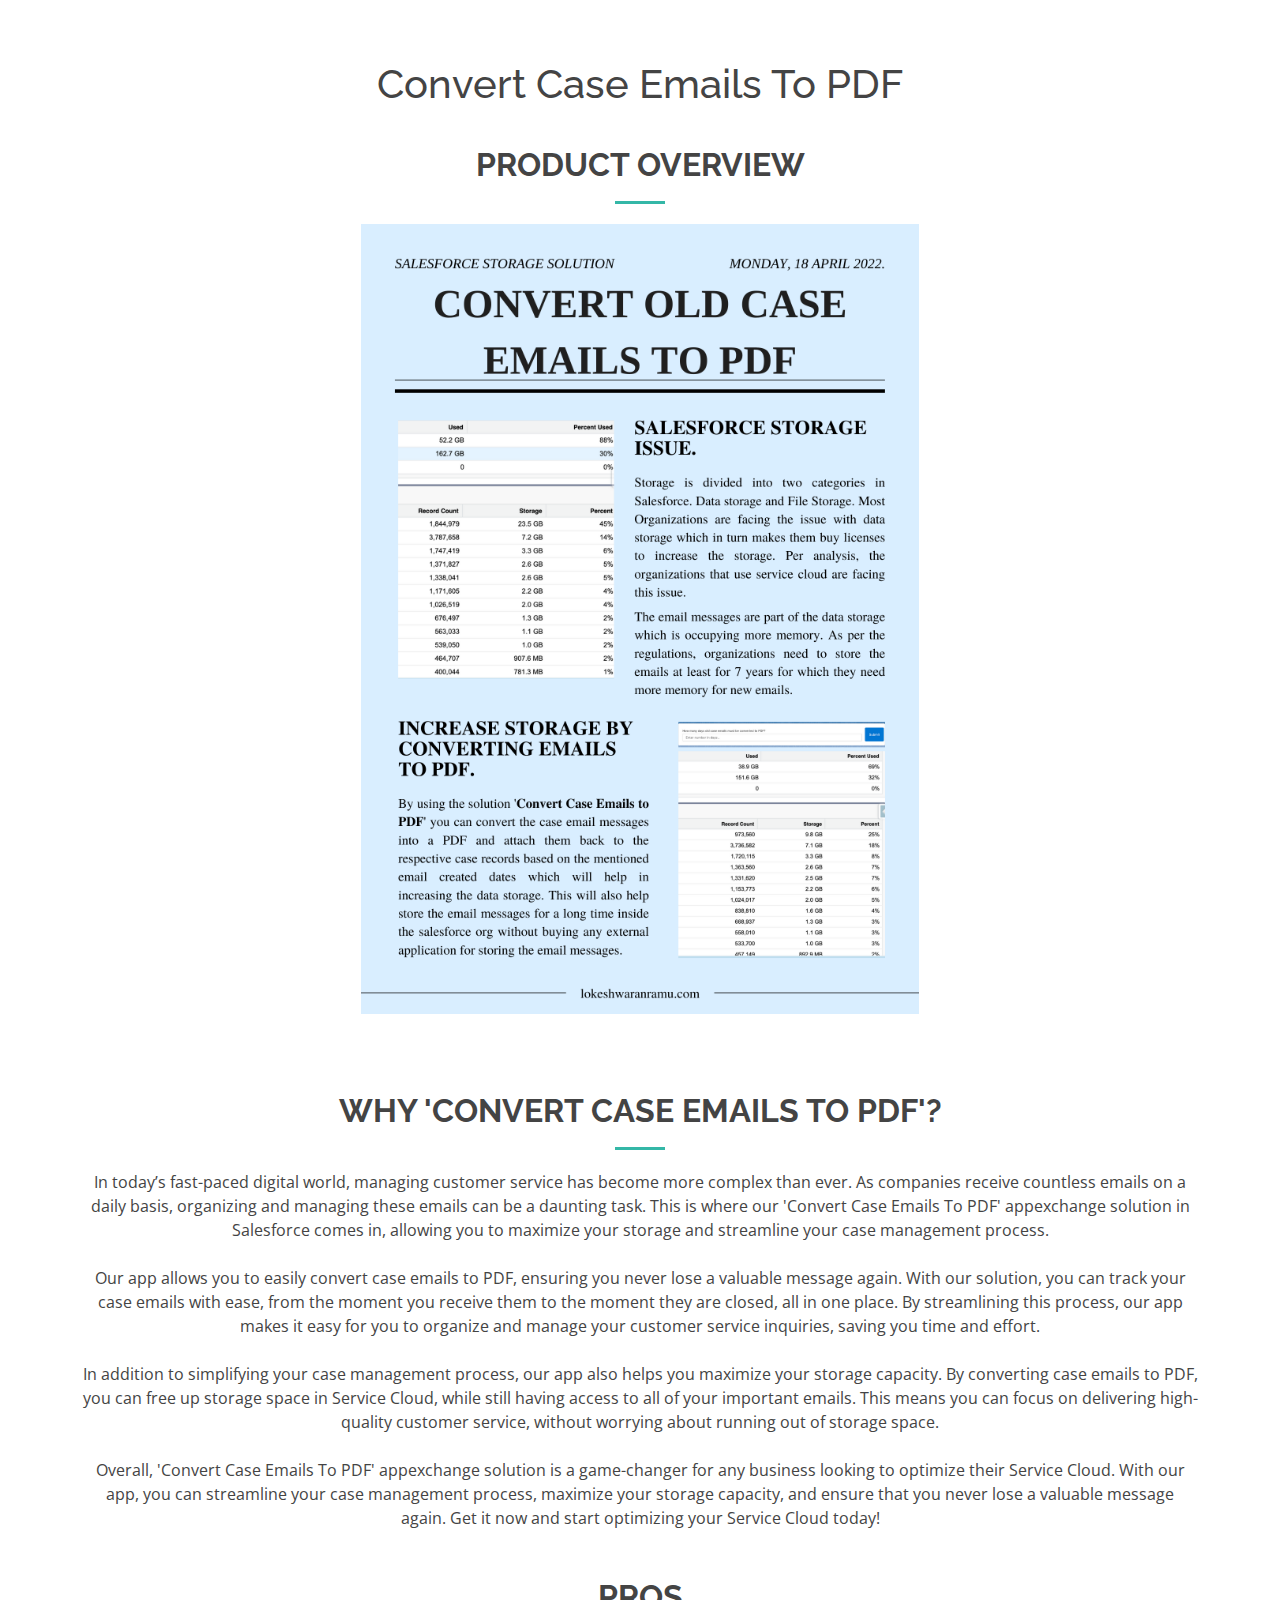
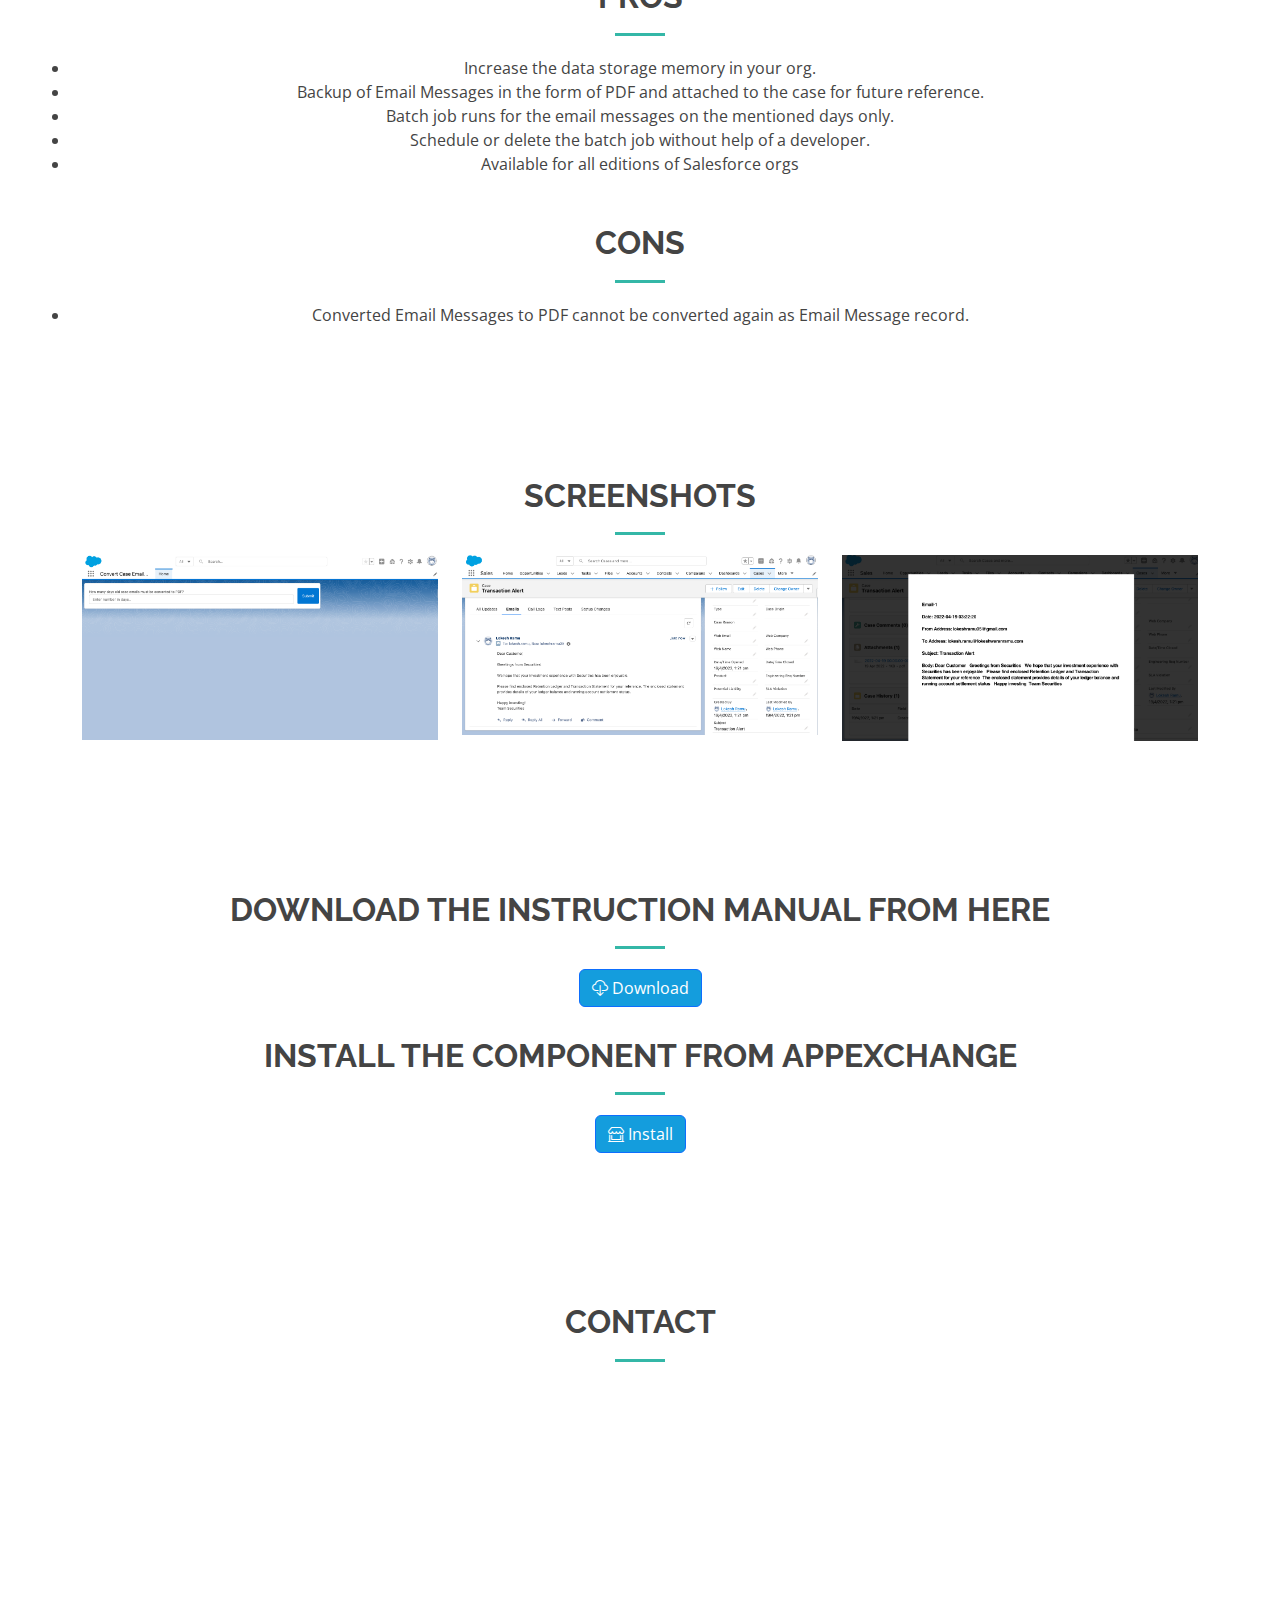
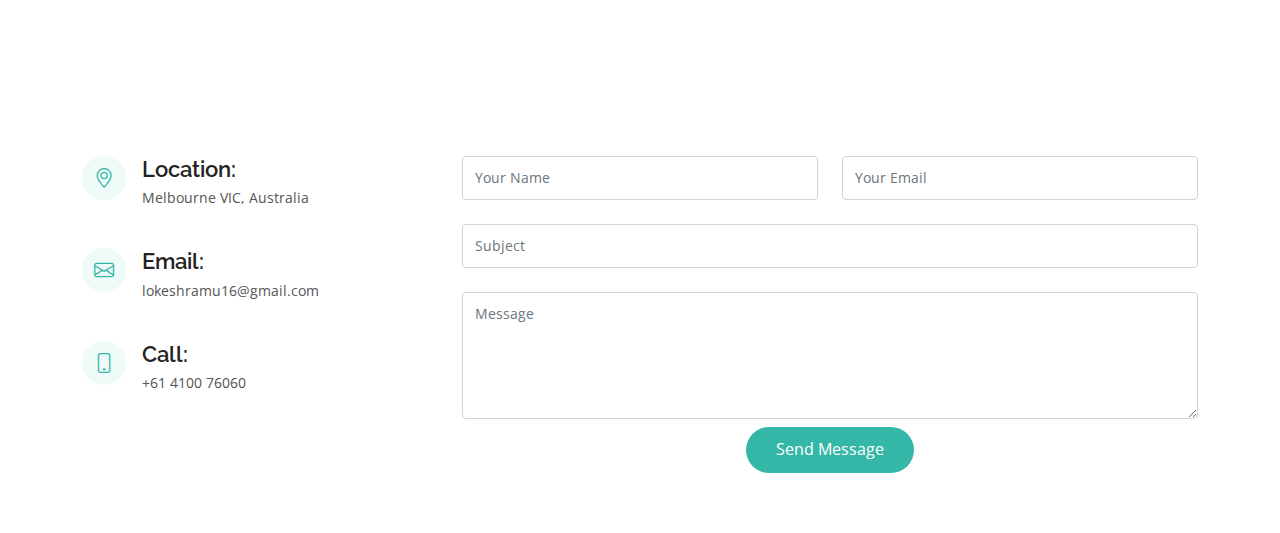
<file: Convert-Case-Emails-To-PDF.html>
<!DOCTYPE html>
<html lang="en" xmlns="http://www.w3.org/1999/html">

<head>
  <meta charset="utf-8">
  <meta name="referrer" content="no-referrer-when-downgrade">
  <meta name="viewport" content="width=device-width, initial-scale=1, maximum-scale=1, user-scalable=no">
  <meta name="apple-mobile-web-app-capable" content="yes">
  <meta name="apple-mobile-web-app-title" content="Lokeshwaran Ramu">
  <meta name="mobile-web-app-capable" content="yes">
  <meta name="Lokeshwaran Ramu - Salesforce Consultant | Developer | Melbourne" content="https://www.lokeshwaranramu.com/">
  <title>Convert Case Emails To PDF</title>
  <link href="assets/img/profile-image.jpg" rel="icon">
  <link href="assets/img/profile-image.jpg" rel="apple-touch-icon">
  <link href="https://fonts.googleapis.com/css?family=Open+Sans:300,300i,400,400i,600,600i,700,700i|Raleway:300,300i,400,400i,500,500i,600,600i,700,700i|Poppins:300,300i,400,400i,500,500i,600,600i,700,700i" rel="stylesheet">
  <link href="assets/vendor/bootstrap/css/bootstrap.min.css" rel="stylesheet">
  <link href="https://cdn.jsdelivr.net/npm/bootstrap@5.3.0-alpha1/dist/css/bootstrap.min.css" rel="stylesheet" integrity="sha384-GLhlTQ8iRABdZLl6O3oVMWSktQOp6b7In1Zl3/Jr59b6EGGoI1aFkw7cmDA6j6gD" crossorigin="anonymous">
  <link rel="stylesheet" href="https://cdn.jsdelivr.net/npm/bootstrap-icons@1.10.3/font/bootstrap-icons.css">
  <link rel="stylesheet" href="https://cdnjs.cloudflare.com/ajax/libs/font-awesome/4.7.0/css/font-awesome.min.css">
  <link href="assets/vendor/boxicons/css/boxicons.min.css" rel="stylesheet">
  <link href="assets/vendor/bootstrap-icons/bootstrap-icons.css" rel="stylesheet">
  <link href="assets/vendor/aos/aos.css" rel="stylesheet">
  <link href="assets/vendor/bootstrap/css/bootstrap.min.css" rel="stylesheet">
  <link href="assets/vendor/bootstrap-icons/bootstrap-icons.css" rel="stylesheet">
  <link href="assets/vendor/boxicons/css/boxicons.min.css" rel="stylesheet">
  <link href="assets/vendor/glightbox/css/glightbox.min.css" rel="stylesheet">
  <link href="assets/vendor/swiper/swiper-bundle.min.css" rel="stylesheet">
  <script src="https://code.jquery.com/jquery-3.5.1.min.js"></script>
  <link href="assets/vendor/aos/aos.css" rel="stylesheet">
  <link href="assets/css/style.css" rel="stylesheet">
  <meta http-equiv=cache-control content=no-cache>
  <meta http-equiv=expires content=0>
  <meta name="robots" content="index,follow">
  <link rel="canonical" href="https://www.lokeshwaranramu.com/Convert-Case-Emails-To-PDF.html">
  <meta http-equiv=pragma content=no-cache>
  <meta property="lnkd:url" content="https://www.lokeshwaranramu.com/Convert-Case-Emails-To-PDF.html">
  <meta property=og:type content=website>
  <meta property=og:url content=https://www.lokeshwaranramu.com/Convert-Case-Emails-To-PDF.html>
  <meta property=og:title content="Convert Case Emails To PDF">
  <meta property=og:description content="Convert Case Emails To PDF">
  <meta property=og:image content=https://www.lokeshwaranramu.com/assets/img/COCETP.png>
  <meta property=og:site_name content="Lokeshwaran Ramu - Salesforce Consultant | Developer | Administrator from Melbourne, Australia" />
  <meta property=twitter:card content=summary_large_image>
  <meta property=twitter:url content=https://twitter.com/lokeshwaranramu>
  <meta property=twitter:title content="Convert Case Emails To PDF">
  <meta property=twitter:description content="Convert Case Emails To PDF">
  <meta property=twitter:image content=https://www.lokeshwaranramu.com/assets/img/COCETP.png>
  <meta name="google-site-verification" content="2Xr6_uUvqI2ALVJR6vJmyMnydwPPkCs-EfYKJaKmDxU" />
  <script async src="https://www.googletagmanager.com/gtag/js?id=G-N5V9X2G4PX"></script>
  <script>
  window.dataLayer = window.dataLayer || [];
  function gtag(){dataLayer.push(arguments);}
  gtag('js', new Date());
  gtag('config', 'G-N5V9X2G4PX');
</script>
</head>

<body>
<main id="main1">

  <!-- ======= About Section ======= -->
  <section id="Home" class="about">
    <div class="container">

      <div class="section-title">
        <h1>Convert Case Emails To PDF</h1>
      </div>

      <div class="row">
        <div class="section-title">
        <h2>Product Overview</h2>
        <div>
          <a referrerpolicy="no-referrer" download="Convert Old Case Email To PDF.pdf" target="_blank" href="Convert Old Case Email To PDF.pdf" ><img style="max-width:50%" src="assets/img/COCETP.png" class="img-fluid" alt=""></a>
        </div>
        </div>
      </div>
  <!-- ======= Resume Section ======= -->
<br><br>
      <div class="section-title">
        <h2>Why 'Convert Case Emails To PDF'?</h2>

          <p>In today’s fast-paced digital world, managing customer service has become more complex than ever. As companies receive countless emails on a daily basis, organizing and managing these emails can be a daunting task. This is where our 'Convert Case Emails To PDF' appexchange solution in Salesforce comes in, allowing you to maximize your storage and streamline your case management process.</p>
          <br>
          <p>Our app allows you to easily convert case emails to PDF, ensuring you never lose a valuable message again. With our solution, you can track your case emails with ease, from the moment you receive them to the moment they are closed, all in one place. By streamlining this process, our app makes it easy for you to organize and manage your customer service inquiries, saving you time and effort.</p>
          <br>
          <p>In addition to simplifying your case management process, our app also helps you maximize your storage capacity. By converting case emails to PDF, you can free up storage space in Service Cloud, while still having access to all of your important emails. This means you can focus on delivering high-quality customer service, without worrying about running out of storage space.</p>
          <br>
          <p>Overall, 'Convert Case Emails To PDF' appexchange solution is a game-changer for any business looking to optimize their Service Cloud. With our app, you can streamline your case management process, maximize your storage capacity, and ensure that you never lose a valuable message again. Get it now and start optimizing your Service Cloud today!</p>

        <br>
        <br>

        <h2>Pros</h2>
        <div class="row">

            <li>Increase the data storage memory in your org.</li>
            <li>Backup of Email Messages in the form of PDF and attached to the case for future reference.</li>
            <li>Batch job runs for the email messages on the mentioned days only.</li>
            <li>Schedule or delete the batch job without help of a developer.</li>
            <li>Available for all editions of Salesforce orgs</li>

        </div>
        <br><br>
        <h2>Cons</h2>
        <div class="row">
            <li>Converted Email Messages to PDF cannot be converted again as Email Message record.</li>
        </div>

      </div>

    </div>
  </section>

  <section id="images" class="resume">
    <div class="container">
      <div class="section-title">
        <h2>Screenshots</h2>
        <div class="row">
          <div class="col-lg-4">
            <a referrerpolicy="no-referrer" target="_blank" href="assets/img/Product.png" ><img src="assets/img/Product.png" class="img-fluid" alt=""></a>
          </div>
          <div class="col-lg-4">
            <a referrerpolicy="no-referrer" target="_blank" href="assets/img/EmailMessage.png" ><img src="assets/img/EmailMessage.png" class="img-fluid" alt=""></a>
          </div>
          <div class="col-lg-4">
            <a referrerpolicy="no-referrer" target="_blank" href="assets/img/PDF.png" ><img src="assets/img/PDF.png" class="img-fluid" alt=""></a>
          </div>
        </div>
      </div>

    </div>
  </section>

  <section id="resume" class="resume">
    <div class="container">
      <div class="section-title">
        <h2>Download the instruction manual from here</h2>
        <a referrerpolicy="no-referrer" href="Convert Case Email To PDF.pdf" download="Convert Case Email To PDF.pdf" target="_blank"><button class="btn btn-primary btn-rounded" style="background-color: #149ddd">
          <i class="bi bi-cloud-download"></i> Download
        </button></a>
      </div>
      <div class="section-title">
        <h2>Install the component from AppExchange</h2>
        <a referrerpolicy="no-referrer" href="https://appexchange.salesforce.com/listingDetail?listingId=a0N4V00000HSbdNUAT" target="_blank"><button class="btn btn-primary btn-rounded" style="background-color: #149ddd">
          <i class="bi bi-shop-window"></i> Install
        </button></a>
      </div>

    </div>
  </section><!-- End Resume Section -->

  <!-- ======= Contact Section ======= -->
  <section id="contact" class="contact">
    <div class="container">

      <div class="section-title">
        <h2>Contact</h2>
      </div>

      <div>
        <iframe src="https://www.google.com/maps/embed?pb=!1m18!1m12!1m3!1d805196.5089893669!2d144.4926920763455!3d-37.97015412734271!2m3!1f0!2f0!3f0!3m2!1i1024!2i768!4f13.1!3m3!1m2!1s0x6ad646b5d2ba4df7%3A0x4045675218ccd90!2sMelbourne%20VIC!5e0!3m2!1sen!2sau!4v1645830240744!5m2!1sen!2sau" frameborder="0" style="border:0; width: 100%; height: 290px;" allowfullscreen></iframe>
      </div>

      <div class="row mt-5">

        <div class="col-lg-4">
          <div class="info">
            <div class="address">
              <i class="bi bi-geo-alt"></i>
              <h4>Location:</h4>
              <a referrerpolicy="no-referrer" href="https://goo.gl/maps/hoqND3KYUGkH1rjT9" referrerpolicy="no-referrer"><p>Melbourne VIC, Australia</p></a>
            </div>

            <div class="email">
              <i class="bi bi-envelope"></i>
              <h4>Email:</h4>
              <a referrerpolicy="no-referrer" href="mailto:lokeshramu16@gmail.com?subject=Lokeshwaran Ramu - Salesforce Expert&body=Hi, I just visited your portfolio"><p>lokeshramu16@gmail.com</p></a>
            </div>

            <div class="phone">
              <i class="bi bi-phone"></i>
              <h4>Call:</h4>
              <a referrerpolicy="no-referrer" href="tel: +61410076060"><p>+61 4100 76060</p></a>
            </div>

          </div>

        </div>

        <div class="col-lg-8 mt-5 mt-lg-0">

          <form role="form" class="php-email-form">
            <div class="row">
              <div class="col-md-6 form-group">
                <input type="text" name="name" class="form-control" id="name" placeholder="Your Name" required>
              </div>
              <div class="col-md-6 form-group mt-3 mt-md-0">
                <input type="email" class="form-control" name="email" id="email" placeholder="Your Email" required>
              </div>
            </div>
            <div class="form-group mt-3">
              <input type="text" class="form-control" name="subject" id="subject" placeholder="Subject" required>
            </div>
            <div class="form-group mt-3">
              <textarea class="form-control" name="message" id="message" rows="5" placeholder="Message" required></textarea>
            </div>
            <div class="my-3" style="display:none;" id="success">
              <div class="sent-message">Your message has been sent. Thank you!</div>
            </div>
            <div class="text-center"><button type="submit" onclick="sendData()">Send Message</button></div>
          </form>

        </div>

      </div>

    </div>
  </section><!-- End Contact Section -->

</main><!-- End #main -->

<!-- ======= Footer ======= -->
<!-- End  Footer -->
<!-- Vendor JS Files -->
<script src="assets/vendor/bootstrap/js/bootstrap.bundle.min.js"></script>
<script src="assets/vendor/isotope-layout/isotope.pkgd.min.js"></script>
<script src="assets/vendor/aos/aos.js"></script>
<script src="assets/vendor/purecounter/purecounter_vanilla.js"></script>
<script src="assets/vendor/glightbox/js/glightbox.min.js"></script>
<script src="assets/vendor/isotope-layout/isotope.pkgd.min.js"></script>
<script src="assets/vendor/swiper/swiper-bundle.min.js"></script>
<script src="assets/vendor/waypoints/noframework.waypoints.js"></script>
<script>
    function download(){
    var xhttp = new XMLHttpRequest();
    console.log("button hit"+xhttp);
    xhttp.open("POST", "/Resume", true);
    xhttp.send(null);
    }
  </script>
<!-- Template Main JS File -->
<script src="assets/js/main.js"></script>
<script>
function sendData()
{
    if(validForm())
    {
    	console.log(validForm());
    	create($("#name").val(),$("#email").val(),$("#subject").val(),$("#message").val())
    }
};
function validForm()
{
	if($("#name").val()==""||$("#email").val()==""||$("#subject").val()==""||$("#message").val()=="")
	{
	return false;
	}
	else
	{
	return true;
	}
};
function create(e,f,h,g)
{
$.post("/contact",JSON.stringify({name:e,email:f,subject:h,message:g}),"json");
document.getElementById("success").style.display = "block";
};
</script>

</body>

</html>
</file>
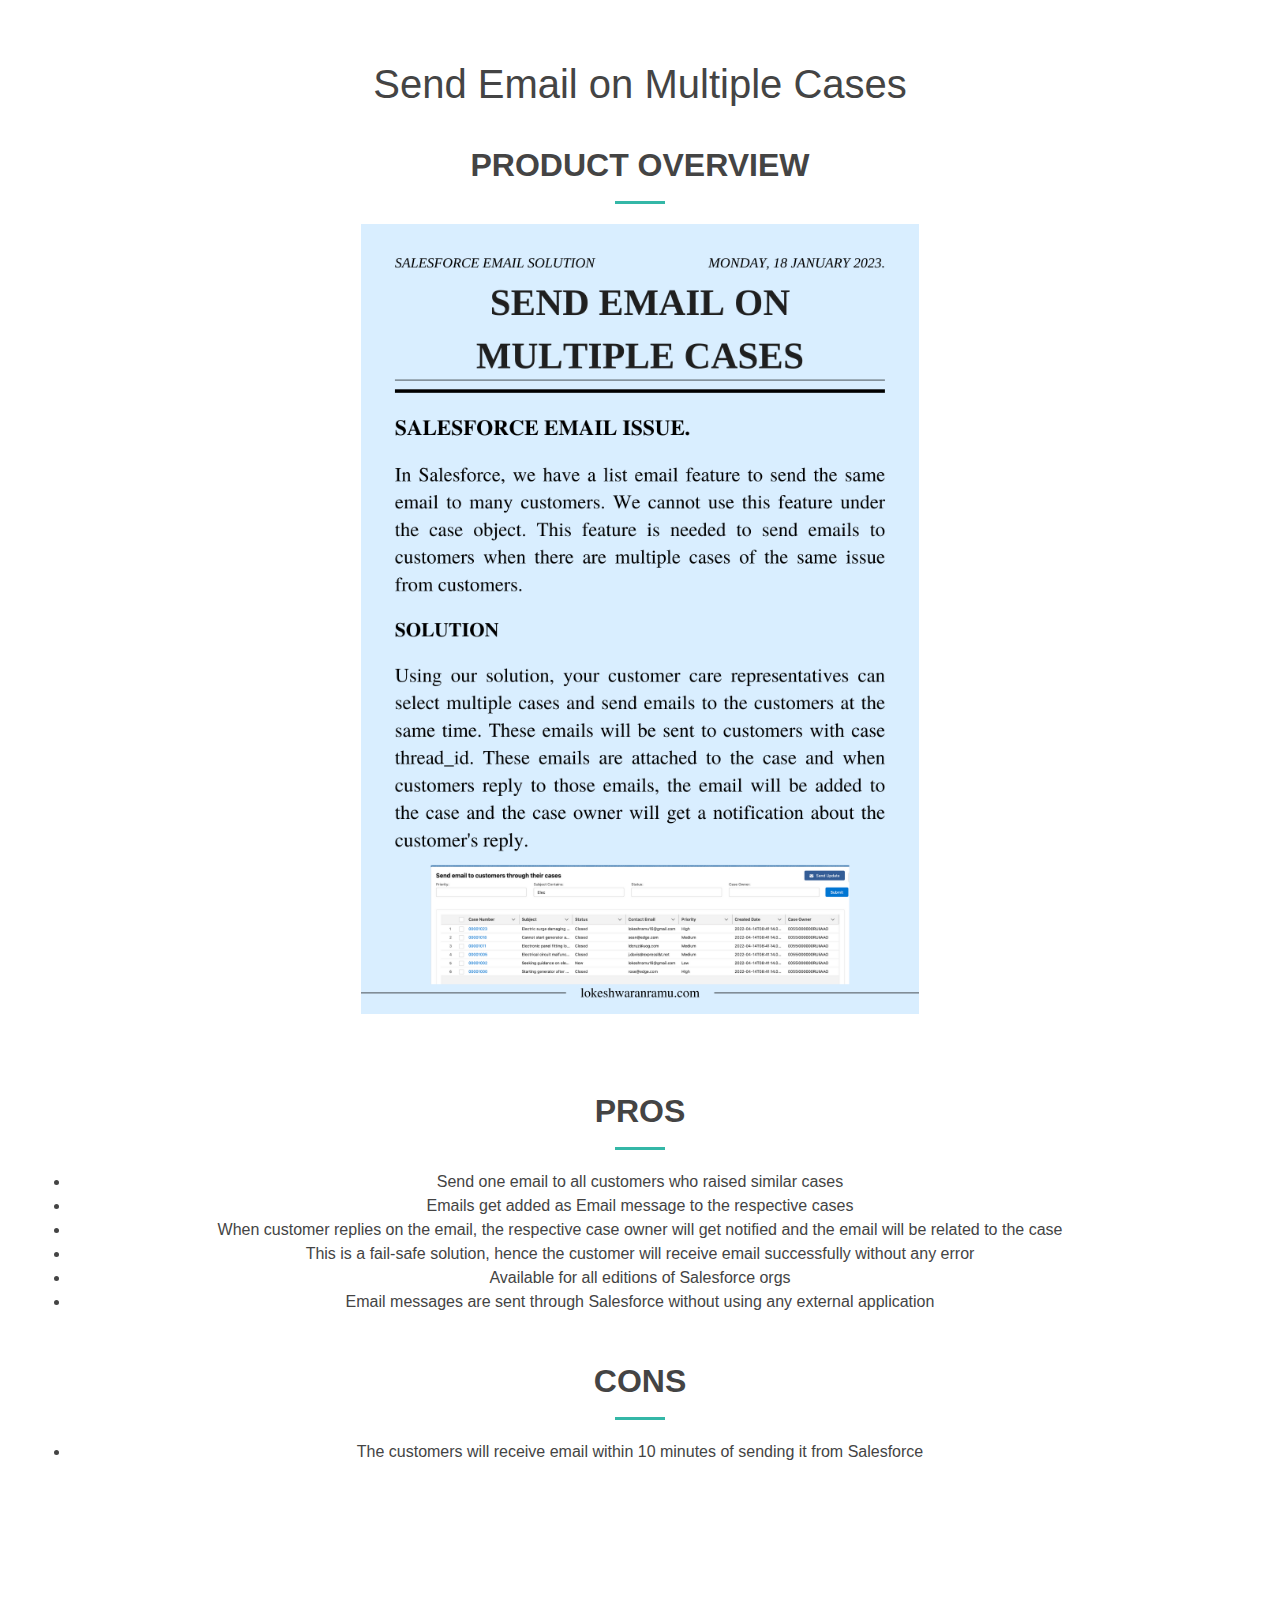
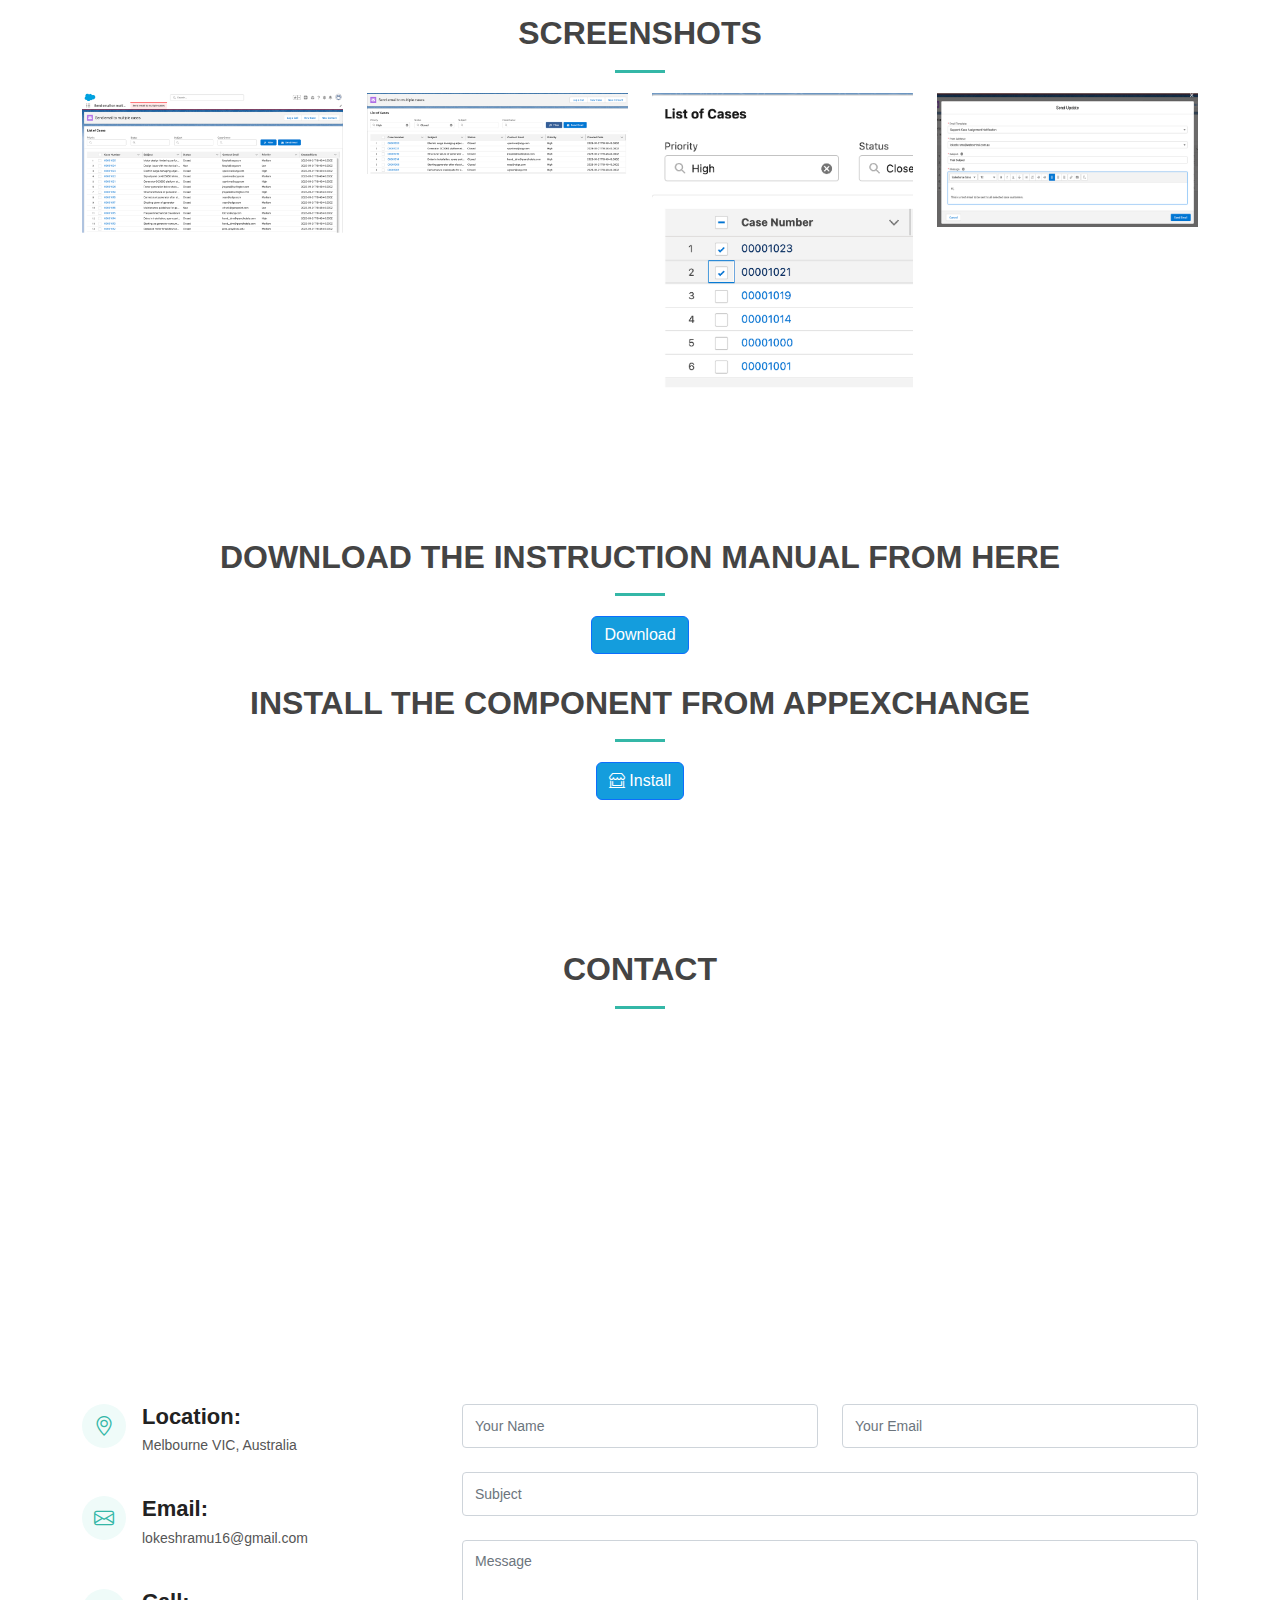
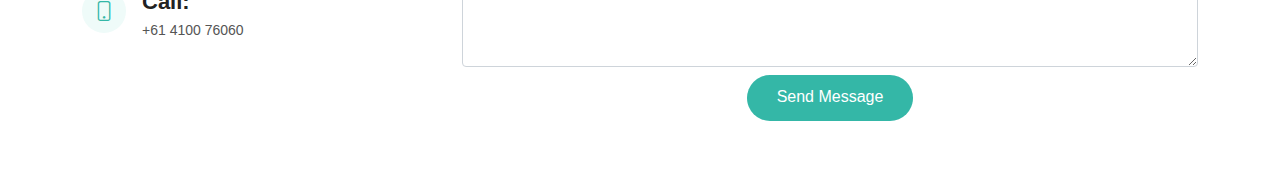
<file: Send-Email-on-Multiple-Cases.html>
<!DOCTYPE html>
<html lang="en" xmlns="http://www.w3.org/1999/html">

<head>
    <meta charset="utf-8">
    <meta name="referrer" content="no-referrer-when-downgrade">
    <meta name="viewport" content="width=device-width, initial-scale=1, maximum-scale=1, user-scalable=no">
    <meta name="apple-mobile-web-app-capable" content="yes">
    <meta name="apple-mobile-web-app-title" content="Lokeshwaran Ramu">
    <meta name="mobile-web-app-capable" content="yes">
    <meta name="Lokeshwaran Ramu - Salesforce Consultant | Developer | Melbourne" content="https://www.lokeshwaranramu.com/">
    <title>Send Email on Multiple Cases</title>
    <link href="https://fonts.googleapis.com/css?family=Open+Sans:300,300i,400,400i,600,600i,700,700i|Raleway:300,300i,400,400i,500,500i,600,600i,700,700i|Poppins:300,300i,400,400i,500,500i,600,600i,700,700i" rel="stylesheet">
    <link href="assets/vendor/bootstrap/css/bootstrap.min.css" rel="stylesheet">
    <link href="assets/img/profile-image.jpg" rel="icon">
    <link href="assets/img/profile-image.jpg" rel="apple-touch-icon">
    <link rel="stylesheet" href="https://cdnjs.cloudflare.com/ajax/libs/font-awesome/4.7.0/css/font-awesome.min.css">
    <link href="assets/vendor/boxicons/css/boxicons.min.css" rel="stylesheet">
    <link rel="stylesheet" href="https://cdn.jsdelivr.net/npm/bootstrap-icons@1.10.3/font/bootstrap-icons.css">
    <link href="assets/vendor/bootstrap-icons/bootstrap-icons.css" rel="stylesheet">
    <link href="assets/vendor/aos/aos.css" rel="stylesheet">
    <link href="assets/vendor/bootstrap/css/bootstrap.min.css" rel="stylesheet">
    <link href="assets/vendor/bootstrap-icons/bootstrap-icons.css" rel="stylesheet">
    <link href="assets/vendor/boxicons/css/boxicons.min.css" rel="stylesheet">
    <link href="assets/vendor/glightbox/css/glightbox.min.css" rel="stylesheet">
    <link href="assets/vendor/swiper/swiper-bundle.min.css" rel="stylesheet">
    <script src="https://code.jquery.com/jquery-3.5.1.min.js"></script>
    <link href="assets/vendor/aos/aos.css" rel="stylesheet">
    <link href="assets/css/style.css" rel="stylesheet">
    <meta http-equiv=cache-control content=no-cache>
    <meta http-equiv=expires content=0>
    <meta name="robots" content="noindex,nofollow">
    <link rel="canonical" href="https://www.lokeshwaranramu.com/Send-Email-on-Multiple-Cases.html">
    <meta http-equiv=pragma content=no-cache>
    <meta property="lnkd:url" content="https://www.lokeshwaranramu.com/Send-Email-on-Multiple-Cases.html">
    <meta property=og:type content=website>
    <meta property=og:url content=https://www.lokeshwaranramu.com/Send-Email-on-Multiple-Cases.html>
    <meta property=og:title content="Send Email on Multiple Cases">
    <meta property=og:description content="Send Email on Multiple Cases">
    <meta property=og:image content="https://www.lokeshwaranramu.com/assets/img/Send email to customers from case.png">
    <meta property=og:site_name content="Lokeshwaran Ramu - Salesforce Consultant | Developer | Administrator from Melbourne, Australia" />
    <meta property=twitter:card content=summary_large_image>
    <meta property=twitter:url content=https://twitter.com/lokeshwaranramu>
    <meta property=twitter:title content="Send Email on Multiple Cases">
    <meta property=twitter:description content="Send Email on Multiple Cases">
    <meta property=twitter:image content="https://www.lokeshwaranramu.com/assets/img/Send email to customers from case.png">
    <meta name="google-site-verification" content="2Xr6_uUvqI2ALVJR6vJmyMnydwPPkCs-EfYKJaKmDxU" />
    <script async src="https://www.googletagmanager.com/gtag/js?id=G-N5V9X2G4PX"></script>
    <script>
  window.dataLayer = window.dataLayer || [];
  function gtag(){dataLayer.push(arguments);}
  gtag('js', new Date());
  gtag('config', 'G-N5V9X2G4PX');
</script>
</head>

<body>
<main id="main1">

    <!-- ======= About Section ======= -->
    <section id="Home" class="about">
        <div class="container">

            <div class="section-title">
                <h1>Send Email on Multiple Cases</h1>
            </div>

            <div class="row">
                <div class="section-title">
                    <h2>Product Overview</h2>
                        <a referrerpolicy="no-referrer" download="assets/img/Send email to customers from case.png" target="_blank" href="assets/img/Send email to customers from case.png" ><img src="assets/img/Send email to customers from case.png" style="max-width:50%" class="img-fluid" alt=""></a>
                </div>
            </div>
            <!-- ======= Resume Section ======= -->
            <br><br>
            <div class="section-title">
                <h2>Pros</h2>
                <div class="row">

                        <li>Send one email to all customers who raised similar cases</li>
                        <li>Emails get added as Email message to the respective cases</li>
                        <li>When customer replies on the email, the respective case owner will get notified and the email will be related to the case</li>
                        <li>This is a fail-safe solution, hence the customer will receive email successfully without any error</li>
                        <li>Available for all editions of Salesforce orgs</li>
                        <li>Email messages are sent through Salesforce without using any external application</li>

                </div>
                <br><br>
                <h2>Cons</h2>
                <div class="row">

                        <li>The customers will receive email within 10 minutes of sending it from Salesforce</li>

                </div>
            </div>

        </div>
    </section>

    <section id="images" class="resume">
        <div class="container">
            <div class="section-title">
                <h2>Screenshots</h2>
                <div class="row">
                    <div class="col-lg-3">
                        <a referrerpolicy="no-referrer" target="_blank" href="assets/img/Picture1.png" ><img src="assets/img/Picture1.png" class="img-fluid" alt=""></a>
                    </div>
                    <div class="col-lg-3">
                        <a referrerpolicy="no-referrer" target="_blank" href="assets/img/Picture2.png" ><img src="assets/img/Picture2.png" class="img-fluid" alt=""></a>
                    </div>
                    <div class="col-lg-3">
                        <a referrerpolicy="no-referrer" target="_blank" href="assets/img/Picture3.png" ><img src="assets/img/Picture3.png" class="img-fluid" alt=""></a>
                    </div>
                    <div class="col-lg-3">
                        <a referrerpolicy="no-referrer" target="_blank" href="assets/img/Picture4.png" ><img src="assets/img/Picture4.png" class="img-fluid" alt=""></a>
                    </div>
                </div>
            </div>

        </div>
    </section>

    <section id="resume" class="resume">
        <div class="container">
            <div class="section-title">
                <h2>Download the instruction manual from here</h2>
                <a referrerpolicy="no-referrer" href="Send Email on Multiple Cases.pdf" download="Send Email on Multiple Cases.pdf" target="_blank"><button class="btn btn-primary btn-rounded" style="background-color: #149ddd">
                    <i class="fa fa-download"></i> Download
                </button></a>
            </div>
            <div class="section-title">
                <h2>Install the component from AppExchange</h2>
                <a referrerpolicy="no-referrer" href="https://appexchange.salesforce.com/listingDetail?listingId=a0N4V00000JYIFGUA5" target="_blank"><button class="btn btn-primary btn-rounded" style="background-color: #149ddd">
                    <i class="bi bi-shop-window"></i> Install
                </button></a>
            </div>

        </div>
    </section><!-- End Resume Section -->

    <!-- ======= Contact Section ======= -->
    <section id="contact" class="contact">
        <div class="container">

            <div class="section-title">
                <h2>Contact</h2>
            </div>

            <div>
                <iframe src="https://www.google.com/maps/embed?pb=!1m18!1m12!1m3!1d805196.5089893669!2d144.4926920763455!3d-37.97015412734271!2m3!1f0!2f0!3f0!3m2!1i1024!2i768!4f13.1!3m3!1m2!1s0x6ad646b5d2ba4df7%3A0x4045675218ccd90!2sMelbourne%20VIC!5e0!3m2!1sen!2sau!4v1645830240744!5m2!1sen!2sau" frameborder="0" style="border:0; width: 100%; height: 290px;" allowfullscreen></iframe>
            </div>

            <div class="row mt-5">

                <div class="col-lg-4">
                    <div class="info">
                        <div class="address">
                            <i class="bi bi-geo-alt"></i>
                            <h4>Location:</h4>
                            <a referrerpolicy="no-referrer" href="https://goo.gl/maps/hoqND3KYUGkH1rjT9" referrerpolicy="no-referrer"><p>Melbourne VIC, Australia</p></a>
                        </div>

                        <div class="email">
                            <i class="bi bi-envelope"></i>
                            <h4>Email:</h4>
                            <a referrerpolicy="no-referrer" href="mailto:lokeshramu16@gmail.com?subject=Lokeshwaran Ramu - Salesforce Expert&body=Hi, I just visited your portfolio"><p>lokeshramu16@gmail.com</p></a>
                        </div>

                        <div class="phone">
                            <i class="bi bi-phone"></i>
                            <h4>Call:</h4>
                            <a referrerpolicy="no-referrer" href="tel: +61410076060"><p>+61 4100 76060</p></a>
                        </div>

                    </div>

                </div>

                <div class="col-lg-8 mt-5 mt-lg-0">

                    <form role="form" class="php-email-form">
                        <div class="row">
                            <div class="col-md-6 form-group">
                                <input type="text" name="name" class="form-control" id="name" placeholder="Your Name" required>
                            </div>
                            <div class="col-md-6 form-group mt-3 mt-md-0">
                                <input type="email" class="form-control" name="email" id="email" placeholder="Your Email" required>
                            </div>
                        </div>
                        <div class="form-group mt-3">
                            <input type="text" class="form-control" name="subject" id="subject" placeholder="Subject" required>
                        </div>
                        <div class="form-group mt-3">
                            <textarea class="form-control" name="message" id="message" rows="5" placeholder="Message" required></textarea>
                        </div>
                        <div class="my-3" style="display:none;" id="success">
                            <div class="sent-message">Your message has been sent. Thank you!</div>
                        </div>
                        <div class="text-center"><button type="submit" onclick="sendData()">Send Message</button></div>
                    </form>

                </div>

            </div>

        </div>
    </section><!-- End Contact Section -->

</main><!-- End #main -->

<!-- ======= Footer ======= -->
<!-- End  Footer -->
<!-- Vendor JS Files -->
<script src="assets/vendor/bootstrap/js/bootstrap.bundle.min.js"></script>
<script src="assets/vendor/isotope-layout/isotope.pkgd.min.js"></script>
<script src="assets/vendor/aos/aos.js"></script>
<script src="assets/vendor/purecounter/purecounter_vanilla.js"></script>
<script src="assets/vendor/glightbox/js/glightbox.min.js"></script>
<script src="assets/vendor/isotope-layout/isotope.pkgd.min.js"></script>
<script src="assets/vendor/swiper/swiper-bundle.min.js"></script>
<script src="assets/vendor/waypoints/noframework.waypoints.js"></script>
<script>
    function download(){
    var xhttp = new XMLHttpRequest();
    console.log("button hit"+xhttp);
    xhttp.open("POST", "/Resume", true);
    xhttp.send(null);
    }
  </script>
<!-- Template Main JS File -->
<script src="assets/js/main.js"></script>
<script>
function sendData()
{
    if(validForm())
    {
    	console.log(validForm());
    	create($("#name").val(),$("#email").val(),$("#subject").val(),$("#message").val())
    }
};
function validForm()
{
	if($("#name").val()==""||$("#email").val()==""||$("#subject").val()==""||$("#message").val()=="")
	{
	return false;
	}
	else
	{
	return true;
	}
};
function create(e,f,h,g)
{
$.post("/contact",JSON.stringify({name:e,email:f,subject:h,message:g}),"json");
document.getElementById("success").style.display = "block";
};
</script>

</body>

</html>
</file>
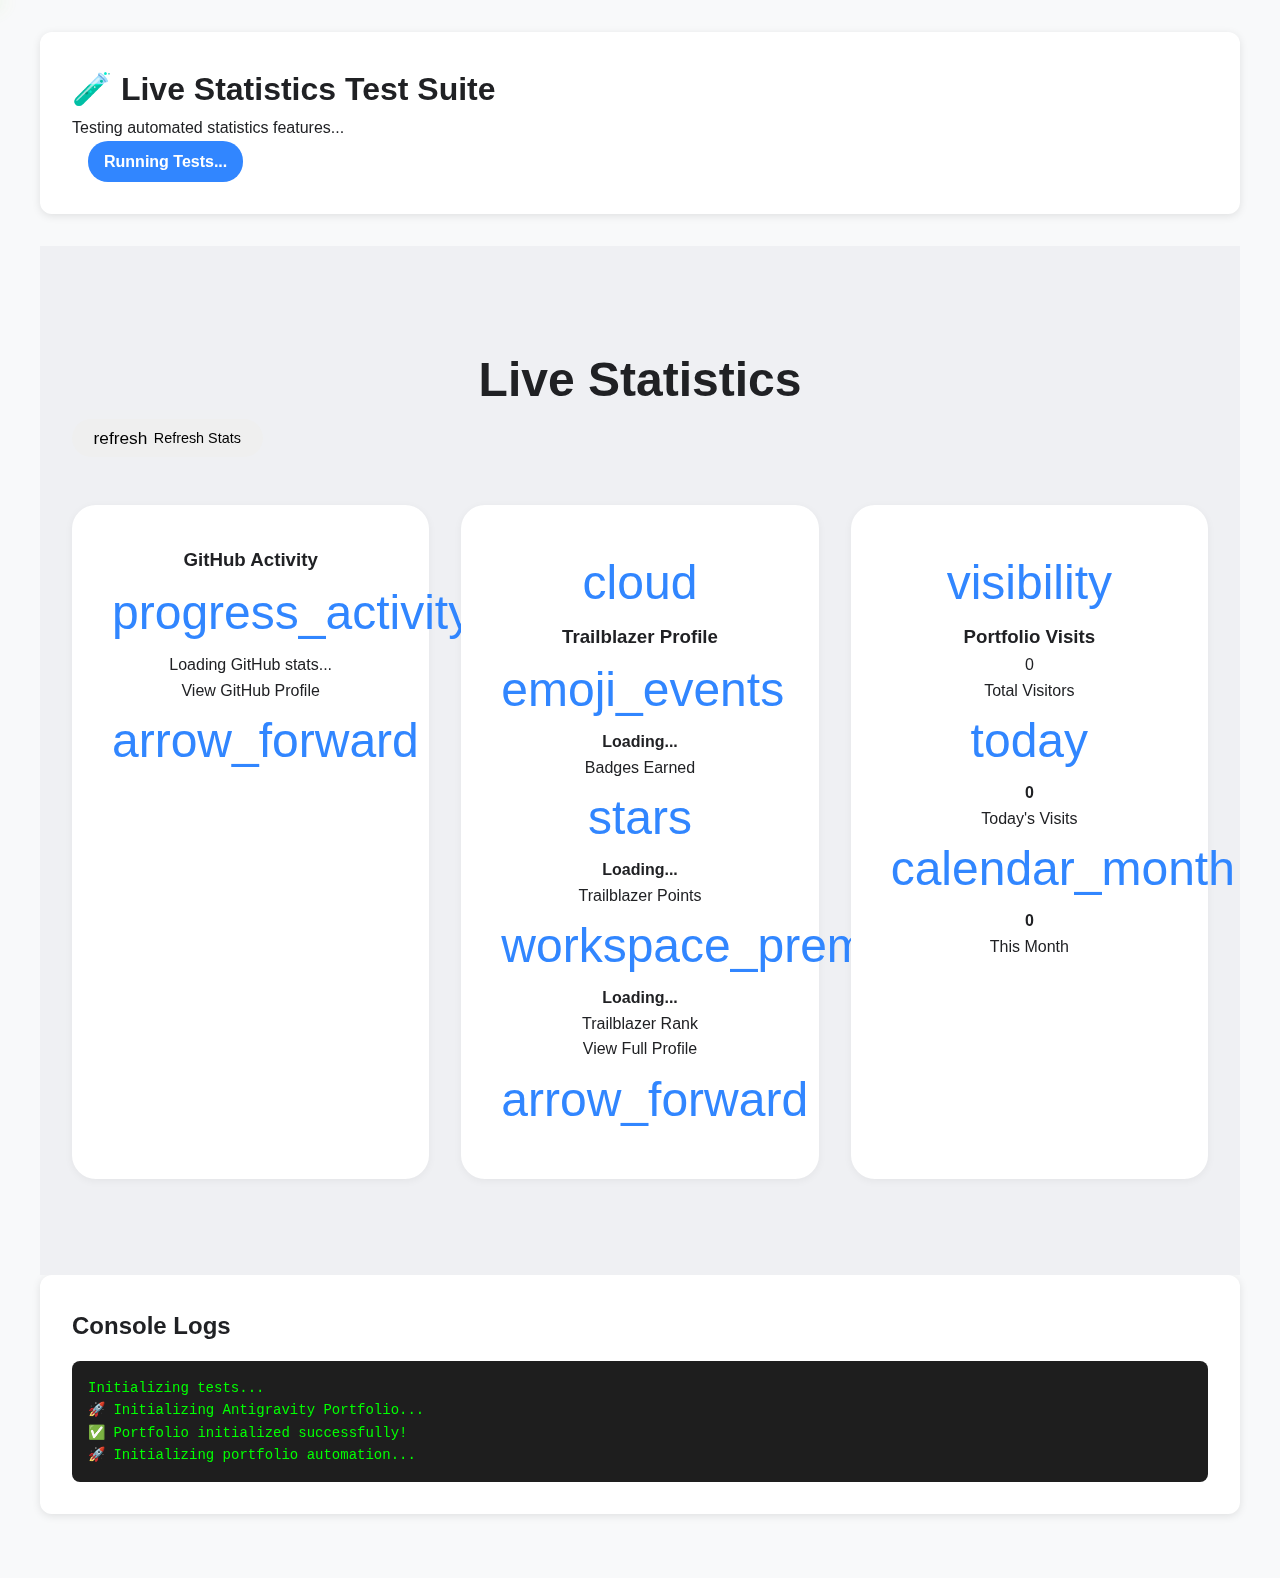
<file: test-stats.html>
<!DOCTYPE html>
<html lang="en">
<head>
  <meta charset="UTF-8">
  <meta name="viewport" content="width=device-width, initial-scale=1.0">
  <title>Live Stats Test</title>
  <link href="https://fonts.googleapis.com/css2?family=Material+Symbols+Outlined" rel="stylesheet">
  <link rel="stylesheet" href="assets/css/antigravity-style.css">
  <style>
    body {
      font-family: 'Google Sans', Arial, sans-serif;
      padding: 2rem;
      background: #f8f9fa;
    }
    .test-container {
      max-width: 1200px;
      margin: 0 auto;
    }
    .test-header {
      background: white;
      padding: 2rem;
      border-radius: 12px;
      margin-bottom: 2rem;
      box-shadow: 0 2px 8px rgba(0,0,0,0.1);
    }
    .test-logs {
      background: #1e1e1e;
      color: #00ff00;
      padding: 1rem;
      border-radius: 8px;
      font-family: 'Courier New', monospace;
      font-size: 14px;
      max-height: 300px;
      overflow-y: auto;
      margin-top: 1rem;
    }
    .status {
      display: inline-block;
      padding: 0.5rem 1rem;
      border-radius: 20px;
      font-weight: bold;
      margin-left: 1rem;
    }
    .status.success { background: #00b95c; color: white; }
    .status.loading { background: #3186ff; color: white; }
    .status.error { background: #fc413d; color: white; }
  </style>
</head>
<body>
  <div class="test-container">
    <div class="test-header">
      <h1>🧪 Live Statistics Test Suite</h1>
      <p>Testing automated statistics features...</p>
      <div id="testStatus">
        <span class="status loading">Running Tests...</span>
      </div>
    </div>

    <!-- Stats Section (GitHub, Trailblazer, Visitor Counter) -->
    <section id="stats" class="stats-section">
      <div class="container">
        <div class="section-header">
          <h2 class="section-heading">Live Statistics</h2>
          <button id="refreshStatsBtn" class="refresh-btn" title="Refresh statistics">
            <span class="material-symbols-outlined">refresh</span>
            Refresh Stats
          </button>
        </div>
        
        <div class="stats-grid">
          <!-- GitHub Stats -->
          <div class="stat-card github-stats animate-on-scroll">
            <div class="stat-header">
              <i class="fab fa-github"></i>
              <h3>GitHub Activity</h3>
            </div>
            <div id="githubStats" class="stat-content">
              <div class="stat-loading">
                <span class="material-symbols-outlined rotating">progress_activity</span>
                <p>Loading GitHub stats...</p>
              </div>
            </div>
            <a href="https://github.com/Lokeshwaranramu" target="_blank" rel="noopener noreferrer" class="stat-link">
              View GitHub Profile <span class="material-symbols-outlined">arrow_forward</span>
            </a>
          </div>

          <!-- Trailblazer Stats -->
          <div class="stat-card trailblazer-stats animate-on-scroll">
            <div class="stat-header">
              <span class="material-symbols-outlined">cloud</span>
              <h3>Trailblazer Profile</h3>
            </div>
            <div id="trailblazerStats" class="stat-content">
              <div class="stat-item">
                <span class="material-symbols-outlined">emoji_events</span>
                <div>
                  <strong id="trailblazerBadges">Loading...</strong>
                  <p>Badges Earned</p>
                </div>
              </div>
              <div class="stat-item">
                <span class="material-symbols-outlined">stars</span>
                <div>
                  <strong id="trailblazerPoints">Loading...</strong>
                  <p>Trailblazer Points</p>
                </div>
              </div>
              <div class="stat-item">
                <span class="material-symbols-outlined">workspace_premium</span>
                <div>
                  <strong id="trailblazerRank">Loading...</strong>
                  <p>Trailblazer Rank</p>
                </div>
              </div>
            </div>
            <a href="https://trailblazer.me/id/lokeshwaranramu" target="_blank" rel="noopener noreferrer" class="stat-link">
              View Full Profile <span class="material-symbols-outlined">arrow_forward</span>
            </a>
          </div>

          <!-- Visitor Counter -->
          <div class="stat-card visitor-stats animate-on-scroll">
            <div class="stat-header">
              <span class="material-symbols-outlined">visibility</span>
              <h3>Portfolio Visits</h3>
            </div>
            <div class="stat-content">
              <div class="visitor-counter">
                <div class="counter-display" id="visitorCount">0</div>
                <p>Total Visitors</p>
              </div>
              <div class="stat-item">
                <span class="material-symbols-outlined">today</span>
                <div>
                  <strong id="todayVisits">0</strong>
                  <p>Today's Visits</p>
                </div>
              </div>
              <div class="stat-item">
                <span class="material-symbols-outlined">calendar_month</span>
                <div>
                  <strong id="monthVisits">0</strong>
                  <p>This Month</p>
                </div>
              </div>
            </div>
          </div>
        </div>
      </div>
    </section>

    <div class="test-header">
      <h2>Console Logs</h2>
      <div id="testLogs" class="test-logs">
        Initializing tests...<br>
      </div>
    </div>
  </div>

  <!-- Font Awesome for GitHub icon -->
  <link rel="stylesheet" href="https://cdnjs.cloudflare.com/ajax/libs/font-awesome/6.4.0/css/all.min.css">

  <script src="assets/js/antigravity-main.js"></script>
  
  <script>
    // Capture console logs
    const logContainer = document.getElementById('testLogs');
    const originalLog = console.log;
    const originalError = console.error;
    
    console.log = function(...args) {
      originalLog.apply(console, args);
      logContainer.innerHTML += args.join(' ') + '<br>';
      logContainer.scrollTop = logContainer.scrollHeight;
    };
    
    console.error = function(...args) {
      originalError.apply(console, args);
      logContainer.innerHTML += '<span style="color:#ff4444">ERROR: ' + args.join(' ') + '</span><br>';
      logContainer.scrollTop = logContainer.scrollHeight;
    };
    
    // Run tests after page loads
    setTimeout(() => {
      console.log('');
      console.log('=== Test Results ===');
      
      // Test 1: GitHub Stats
      const githubStats = document.getElementById('githubStats');
      const hasGitHubData = githubStats && !githubStats.querySelector('.stat-loading');
      console.log('✓ GitHub Stats:', hasGitHubData ? 'LOADED' : 'LOADING...');
      
      // Test 2: Trailblazer Stats
      const tbBadges = document.getElementById('trailblazerBadges');
      const hasTBData = tbBadges && tbBadges.textContent !== 'Loading...';
      console.log('✓ Trailblazer Stats:', hasTBData ? 'LOADED' : 'LOADING...');
      
      // Test 3: Visitor Counter
      const visitorCount = document.getElementById('visitorCount');
      const hasVisitorData = visitorCount && parseInt(visitorCount.textContent) > 0;
      console.log('✓ Visitor Counter:', hasVisitorData ? 'ACTIVE' : 'WAITING...');
      
      // Test 4: Refresh Button
      const refreshBtn = document.getElementById('refreshStatsBtn');
      console.log('✓ Refresh Button:', refreshBtn ? 'READY' : 'NOT FOUND');
      
      // Test 5: Cache
      const hasCache = localStorage.getItem('github_stats_cache');
      console.log('✓ Cache System:', hasCache ? 'ACTIVE' : 'EMPTY');
      
      console.log('');
      console.log('All systems operational! ✅');
      
      // Update status
      const statusEl = document.getElementById('testStatus');
      statusEl.innerHTML = '<span class="status success">All Tests Passed ✅</span>';
    }, 3000);
  </script>
</body>
</html>
</file>
<file: assets/css/antigravity-style.css>
/* ========================================
   Google Antigravity Portfolio Styles
   ======================================== */

/* ========================================
   CSS Custom Properties (Design System)
   ======================================== */
:root {
  /* Primary Colors */
  --color-white: #FFFFFF;
  --color-primary-blue: #3186FF;
  --color-text-dark: #202124;
  --color-surface-gray: #EFF0F3;
  
  /* Accent Colors */
  --color-yellow: #FFE432;
  --color-yellow-alt: #FFEE48;
  --color-yellow-gold: #FBBC04;
  --color-red: #FC413D;
  --color-green: #00B95C;
  --color-light-blue: #749BFF;
  
  /* Semantic Colors */
  --color-btn-primary: #3186FF;
  --color-btn-primary-hover: #2470D6;
  --color-btn-secondary: #F8F9FA;
  --color-btn-secondary-hover: #EFF0F3;
  --color-border: #DADCE0;
  --color-text-light: #86868B;
  
  /* Typography */
  --font-family: 'Google Sans', -apple-system, BlinkMacSystemFont, 'Segoe UI', Roboto, Arial, sans-serif;
  
  /* Font Sizes */
  --font-hero-title: clamp(40px, 8vw, 64px);
  --font-h2: clamp(32px, 6vw, 48px);
  --font-h3: clamp(24px, 4vw, 28px);
  --font-body: 16px;
  --font-small: 14px;
  
  /* Spacing */
  --spacing-xs: 0.5rem;
  --spacing-sm: 1rem;
  --spacing-md: 2rem;
  --spacing-lg: 4rem;
  --spacing-xl: 6rem;
  
  /* Mouse position (updated via JavaScript) */
  --mouse-x: 50;
  --mouse-y: 50;
  --mouse-normalized-x: 0;
  --mouse-normalized-y: 0;
  
  /* Transitions */
  --transition-fast: 0.15s ease-out;
  --transition-normal: 0.3s ease-out;
  --transition-slow: 0.6s ease-out;
  --transition-very-slow: 3s ease-out;
}

/* ========================================
   Dark Mode Support
   ======================================== */
[data-theme="dark"] {
  --color-white: #1A1A1A;
  --color-text-dark: #E8EAED;
  --color-surface-gray: #2D2D2D;
  --color-btn-secondary: #2D2D2D;
  --color-btn-secondary-hover: #3D3D3D;
  --color-border: #4A4A4A;
  --color-text-light: #9AA0A6;
}

[data-theme="dark"] body {
  background: #1A1A1A;
  color: #E8EAED;
}

[data-theme="dark"] .card,
[data-theme="dark"] .feature-card,
[data-theme="dark"] .skill-card,
[data-theme="dark"] .solution-card,
[data-theme="dark"] .featured-card,
[data-theme="dark"] .detail-card,
[data-theme="dark"] .cert-badge,
[data-theme="dark"] .appexchange-card,
[data-theme="dark"] .course-card {
  background: #2D2D2D;
  color: #E8EAED;
  box-shadow: 0 4px 6px rgba(0, 0, 0, 0.3);
}

[data-theme="dark"] #header {
  background: rgba(26, 26, 26, 0.95);
  border-bottom: 1px solid #4A4A4A;
}

/* Dark Mode Toggle Button */
.dark-mode-toggle {
  background: var(--color-btn-secondary);
  border: 1px solid var(--color-border);
  border-radius: 50%;
  width: 40px;
  height: 40px;
  display: flex;
  align-items: center;
  justify-content: center;
  cursor: pointer;
  transition: all var(--transition-normal);
  margin-right: 1rem;
}

.dark-mode-toggle:hover {
  background: var(--color-btn-secondary-hover);
  transform: rotate(180deg);
}

.dark-mode-toggle .material-symbols-outlined {
  font-size: 20px;
}

/* ========================================
   Reset & Base Styles
   ======================================== */
* {
  margin: 0;
  padding: 0;
  box-sizing: border-box;
  -webkit-tap-highlight-color: transparent;
}

html {
  scroll-behavior: smooth;
  -webkit-text-size-adjust: 100%;
  -ms-text-size-adjust: 100%;
  overflow-x: hidden;
}

body {
  font-family: var(--font-family);
  font-size: var(--font-body);
  line-height: 1.6;
  color: var(--color-text-dark);
  background: var(--color-white);
  overflow-x: hidden;
  -webkit-font-smoothing: antialiased;
  -moz-osx-font-smoothing: grayscale;
}

img {
  max-width: 100%;
  height: auto;
  display: block;
  -webkit-user-drag: none;
  -khtml-user-drag: none;
  -moz-user-drag: none;
  -o-user-drag: none;
  user-drag: none;
}

a {
  color: inherit;
  text-decoration: none;
  -webkit-touch-callout: none;
}

button {
  font-family: var(--font-family);
  cursor: pointer;
  -webkit-tap-highlight-color: transparent;
  touch-action: manipulation;
}

/* ========================================
   Utility Classes
   ======================================== */
.container {
  max-width: 1200px;
  margin: 0 auto;
  padding: 0 var(--spacing-md);
}

/* ========================================
   Header & Navigation
   ======================================== */
#header {
  position: fixed;
  top: 0;
  left: 0;
  right: 0;
  z-index: 1000;
  background: rgba(255, 255, 255, 0.8);
  backdrop-filter: blur(20px);
  -webkit-backdrop-filter: blur(20px);
  box-shadow: 0 1px 3px rgba(0, 0, 0, 0.1);
  transition: transform 0.3s ease-out;
  will-change: transform;
}

.nav-container {
  max-width: 1400px;
  margin: 0 auto;
  padding: var(--spacing-sm) var(--spacing-md);
  display: flex;
  align-items: center;
  justify-content: space-between;
  gap: var(--spacing-md);
}

.nav-logo {
  display: flex;
  align-items: center;
  gap: var(--spacing-xs);
  font-weight: 600;
  font-size: 18px;
  color: var(--color-text-dark);
}

.nav-logo img {
  border-radius: 50%;
}

.nav-menu {
  display: flex;
  list-style: none;
  gap: var(--spacing-md);
  margin: 0;
}

.nav-menu a {
  color: var(--color-text-dark);
  font-weight: 400;
  font-size: var(--font-small);
  transition: color var(--transition-normal);
}

.nav-menu a:hover {
  color: var(--color-primary-blue);
}

.nav-actions {
  display: flex;
  align-items: center;
  gap: var(--spacing-sm);
}

.mobile-menu-toggle {
  display: none;
  background: none;
  border: none;
  color: var(--color-text-dark);
  font-size: 24px;
}

/* Hidey Bar Behavior */
#header.hidden {
  transform: translateY(-100%);
}

/* ========================================
   Buttons
   ======================================== */
button,
.btn-primary,
.btn-secondary {
  display: inline-flex;
  align-items: center;
  gap: 0.4rem;
  padding: 0.6em 1.5em;
  font-size: 0.9em;
  font-weight: 500;
  border-radius: 999px;
  border: none;
  transition: all var(--transition-fast);
  cursor: pointer;
}

.btn-primary {
  background: var(--color-btn-primary);
  color: var(--color-white);
}

.btn-primary:hover {
  background: var(--color-btn-primary-hover);
  transform: translateY(-2px);
  box-shadow: 0 4px 12px rgba(49, 134, 255, 0.3);
}

.btn-secondary {
  background: var(--color-btn-secondary);
  color: var(--color-text-dark);
  border: 1px solid var(--color-border);
}

.btn-secondary:hover {
  background: var(--color-btn-secondary-hover);
}

button .material-symbols-outlined {
  font-size: 1.2em;
}

/* ========================================
   Hero Section
   ======================================== */
.hero-section {
  min-height: 100vh;
  display: flex;
  align-items: center;
  justify-content: center;
  position: relative;
  overflow: hidden;
  background: linear-gradient(135deg, #f5f7fa 0%, #c3cfe2 100%);
  padding-top: 80px;
}

/* Salesforce Cloud Background Animation */
.hero-section::before {
  content: '';
  position: absolute;
  top: 50%;
  left: 50%;
  transform: translate(-50%, -50%);
  width: 600px;
  height: 600px;
  background: radial-gradient(circle, rgba(49, 134, 255, 0.1) 0%, transparent 70%);
  animation: cloudPulse 4s ease-in-out infinite;
  z-index: 0;
}

@keyframes cloudPulse {
  0%, 100% { transform: translate(-50%, -50%) scale(1); opacity: 0.3; }
  50% { transform: translate(-50%, -50%) scale(1.2); opacity: 0.5; }
}

.particle-canvas {
  position: absolute;
  top: 0;
  left: 0;
  width: 100%;
  height: 100%;
  z-index: 1;
}

.hero-content {
  position: relative;
  z-index: 2;
  text-align: center;
  animation: fadeInUp 1s ease-out;
}

.hero-logo {
  margin-bottom: var(--spacing-md);
  animation: logoFloat 3s ease-in-out infinite;
}

.hero-logo-img {
  width: 120px;
  height: 120px;
  border-radius: 50%;
  margin: 0 auto;
  object-fit: cover;
  object-position: center;
  display: block;
  box-shadow: 0 10px 40px rgba(49, 134, 255, 0.3);
  filter: drop-shadow(0 0 20px rgba(49, 134, 255, 0.4));
}

.hero-title {
  font-size: var(--font-hero-title);
  font-weight: 700;
  margin-bottom: var(--spacing-sm);
  color: var(--color-text-dark);
  animation: fadeInUp 1s ease-out 0.2s backwards;
}

.hero-subtitle {
  font-size: var(--font-h3);
  font-weight: 300;
  margin-bottom: var(--spacing-lg);
  color: var(--color-text-light);
  animation: fadeInUp 1s ease-out 0.4s backwards;
}

.hero-buttons {
  display: flex;
  gap: var(--spacing-sm);
  justify-content: center;
  flex-wrap: wrap;
  animation: fadeInUp 1s ease-out 0.6s backwards;
}

/* ========================================
   Salesforce Themed Animations
   ======================================== */

/* Salesforce Lightning Bolts */
.sf-lightning {
  position: fixed;
  pointer-events: none;
  z-index: 999;
  opacity: 0;
}

.sf-lightning.active {
  animation: lightningStrike 0.5s ease-out;
}

@keyframes lightningStrike {
  0% { opacity: 0; transform: translateY(-20px); }
  10% { opacity: 1; }
  100% { opacity: 0; transform: translateY(100vh); }
}

/* Salesforce Floating Clouds */
.sf-cloud {
  position: absolute;
  font-size: 48px;
  opacity: 0.15;
  color: var(--color-primary-blue);
  pointer-events: none;
  z-index: 5;
}

.sf-cloud-1 {
  top: 10%;
  left: 5%;
  animation: floatCloud1 20s ease-in-out infinite;
}

.sf-cloud-2 {
  top: 30%;
  right: 10%;
  animation: floatCloud2 25s ease-in-out infinite;
}

.sf-cloud-3 {
  bottom: 20%;
  left: 15%;
  animation: floatCloud3 18s ease-in-out infinite;
}

@keyframes floatCloud1 {
  0%, 100% { transform: translate(0, 0) scale(1); opacity: 0.15; }
  50% { transform: translate(50px, -30px) scale(1.1); opacity: 0.25; }
}

@keyframes floatCloud2 {
  0%, 100% { transform: translate(0, 0) scale(1); opacity: 0.15; }
  50% { transform: translate(-40px, 20px) scale(1.15); opacity: 0.2; }
}

@keyframes floatCloud3 {
  0%, 100% { transform: translate(0, 0) scale(1); opacity: 0.15; }
  50% { transform: translate(30px, -40px) scale(0.95); opacity: 0.3; }
}

/* Salesforce Data Nodes */
.sf-data-node {
  position: absolute;
  width: 12px;
  height: 12px;
  border-radius: 50%;
  background: var(--color-primary-blue);
  opacity: 0.6;
  pointer-events: none;
  z-index: 0;
}

.sf-data-node::before {
  content: '';
  position: absolute;
  width: 100%;
  height: 100%;
  border-radius: 50%;
  background: var(--color-primary-blue);
  animation: dataPulse 2s ease-out infinite;
}

@keyframes dataPulse {
  0% { transform: scale(1); opacity: 0.6; }
  100% { transform: scale(3); opacity: 0; }
}

/* Salesforce Connection Lines */
.sf-connection-line {
  position: absolute;
  height: 2px;
  background: linear-gradient(90deg, transparent, var(--color-primary-blue), transparent);
  opacity: 0.3;
  pointer-events: none;
  z-index: 0;
  animation: connectionFlow 3s ease-in-out infinite;
}

@keyframes connectionFlow {
  0% { transform: translateX(-100%); opacity: 0; }
  50% { opacity: 0.5; }
  100% { transform: translateX(100%); opacity: 0; }
}

/* Salesforce Badge Glow */
.sf-badge-glow {
  position: relative;
}

.sf-badge-glow::after {
  content: '';
  position: absolute;
  inset: -5px;
  border-radius: inherit;
  background: radial-gradient(circle, var(--color-primary-blue), transparent);
  opacity: 0;
  z-index: -1;
  animation: badgeGlow 3s ease-in-out infinite;
}

@keyframes badgeGlow {
  0%, 100% { opacity: 0; transform: scale(0.95); }
  50% { opacity: 0.3; transform: scale(1.05); }
}

/* Salesforce Logo Animation on Hover */
.sf-interactive {
  transition: all 0.3s ease;
  position: relative;
}

.sf-interactive::before {
  content: '⚡';
  position: absolute;
  top: -10px;
  right: -10px;
  font-size: 24px;
  opacity: 0;
  transform: rotate(-15deg);
  transition: all 0.3s ease;
}

.sf-interactive:hover::before {
  opacity: 1;
  transform: rotate(0deg);
  animation: electricPulse 0.6s ease-in-out infinite;
}

@keyframes electricPulse {
  0%, 100% { filter: brightness(1); }
  50% { filter: brightness(1.5) drop-shadow(0 0 5px var(--color-yellow)); }
}

/* Salesforce Cursor Follower Cloud */
.sf-cursor-cloud {
  position: fixed;
  pointer-events: none;
  z-index: 9999;
  font-size: 28px;
  opacity: 0;
  transform: translate(-50%, -50%);
  transition: opacity 0.3s ease;
  filter: drop-shadow(0 2px 4px rgba(49, 134, 255, 0.3));
  will-change: transform;
}

.sf-cursor-cloud.active {
  opacity: 0.6;
}

.sf-cursor-cloud::after {
  content: '';
  position: absolute;
  top: 50%;
  left: 50%;
  transform: translate(-50%, -50%);
  width: 40px;
  height: 40px;
  background: radial-gradient(circle, rgba(49, 134, 255, 0.2), transparent);
  border-radius: 50%;
  animation: cloudGlow 2s ease-in-out infinite;
}

@keyframes cloudGlow {
  0%, 100% { transform: translate(-50%, -50%) scale(1); opacity: 0.3; }
  50% { transform: translate(-50%, -50%) scale(1.5); opacity: 0.1; }
}

/* Cursor Trail Effect */
.sf-cursor-trail {
  position: fixed;
  pointer-events: none;
  z-index: 9998;
  width: 8px;
  height: 8px;
  border-radius: 50%;
  background: var(--color-primary-blue);
  opacity: 0;
  transform: translate(-50%, -50%);
  transition: opacity 0.5s ease;
}

.sf-cursor-trail.active {
  opacity: 0.4;
  animation: trailFade 1s ease-out forwards;
}

@keyframes trailFade {
  0% { transform: translate(-50%, -50%) scale(1); opacity: 0.6; }
  100% { transform: translate(-50%, -50%) scale(0.3); opacity: 0; }
}

/* Touch Ripple Effect (Mobile Alternative) */
.sf-touch-ripple {
  position: fixed;
  width: 40px;
  height: 40px;
  border: 2px solid #3186FF;
  border-radius: 50%;
  pointer-events: none;
  z-index: 9998;
  opacity: 0;
  transform: translate(-50%, -50%) scale(0);
  box-shadow: 0 0 15px rgba(49, 134, 255, 0.3);
}

.sf-touch-ripple.active {
  animation: touchRipple 0.8s ease-out forwards;
}

@keyframes touchRipple {
  0% {
    transform: translate(-50%, -50%) scale(0);
    opacity: 0.8;
  }
  50% {
    opacity: 0.4;
  }
  100% {
    transform: translate(-50%, -50%) scale(3);
    opacity: 0;
  }
}

/* Salesforce Section Divider */
.sf-section-divider {
  width: 100%;
  max-width: 400px;
  margin: -1.5rem auto 1rem;
  opacity: 0;
  animation: fadeIn 1s ease-out 0.5s forwards;
}

.sf-divider-svg {
  width: 100%;
  height: auto;
  filter: drop-shadow(0 2px 4px rgba(49, 134, 255, 0.2));
}

.sf-divider-path {
  stroke-dasharray: 200;
  stroke-dashoffset: 200;
  animation: drawPath 2s ease-out forwards;
}

.sf-divider-dot {
  opacity: 0;
  animation: dotAppear 0.5s ease-out 1.5s forwards, dotPulse 2s ease-in-out 2s infinite;
}

@keyframes drawPath {
  to { stroke-dashoffset: 0; }
}

@keyframes dotAppear {
  to { opacity: 1; }
}

@keyframes dotPulse {
  0%, 100% { transform: scale(1); opacity: 1; }
  50% { transform: scale(1.5); opacity: 0.7; }
}

/* ========================================
   Typewriter Effect
   ======================================== */
.typewriter {
  overflow: hidden;
  white-space: nowrap;
  border-right: 3px solid var(--color-primary-blue);
  width: 0;
  animation: typewriter 3s steps(40) 1s forwards, blink 0.7s step-end infinite;
}

.typewriter-trigger {
  overflow: hidden;
  white-space: nowrap;
  border-right: 3px solid var(--color-primary-blue);
  width: 0;
}

.typewriter-trigger.active {
  animation: typewriter 2s steps(40) forwards, blink 0.7s step-end infinite;
}

@keyframes typewriter {
  from { width: 0; }
  to { width: 100%; }
}

@keyframes blink {
  50% { border-color: transparent; }
}

/* ========================================
   About Section
   ======================================== */
.about-section {
  padding: var(--spacing-lg) 0;
  background: var(--color-surface-gray);
}

.about-content {
  max-width: 900px;
  margin: 0 auto var(--spacing-lg);
  opacity: 0;
  transform: translateY(40px);
  transition: all var(--transition-slow);
}

.about-content.animate-in {
  opacity: 1;
  transform: translateY(0);
}

.about-content p {
  font-size: var(--font-body);
  line-height: 1.8;
  color: var(--color-text-light);
  margin-bottom: var(--spacing-md);
  text-align: center;
}

.details-grid {
  display: grid;
  grid-template-columns: repeat(auto-fit, minmax(280px, 1fr));
  gap: var(--spacing-md);
  max-width: 1000px;
  margin: 0 auto;
}

.detail-card {
  display: flex;
  align-items: flex-start;
  gap: var(--spacing-sm);
  padding: var(--spacing-md);
  background: var(--color-white);
  border-radius: 16px;
  box-shadow: 0 2px 10px rgba(0, 0, 0, 0.05);
  transition: box-shadow var(--transition-normal), transform 0.1s ease-out;
  transform-style: preserve-3d;
  will-change: transform;
}

.detail-card:hover {
  transform: translateY(-5px);
  box-shadow: 0 5px 20px rgba(49, 134, 255, 0.15);
}

.detail-card .material-symbols-outlined {
  font-size: 28px;
  color: var(--color-primary-blue);
  flex-shrink: 0;
}

.detail-card strong {
  display: block;
  font-weight: 600;
  color: var(--color-text-dark);
  margin-bottom: 0.2rem;
  font-size: 15px;
}

.detail-card p {
  font-size: var(--font-body);
  color: var(--color-text-light);
  margin: 0;
}

/* ========================================
   Video Section
   ======================================== */
.video-section {
  padding: var(--spacing-xl) 0;
  background: var(--color-white);
}

.video-wrapper {
  max-width: 1200px;
  margin: 0 auto;
  border-radius: 24px;
  overflow: hidden;
  box-shadow: 0 10px 40px rgba(0, 0, 0, 0.1);
  opacity: 0;
  transform: translateY(40px);
  transition: all var(--transition-slow);
}

.video-wrapper.animate-in {
  opacity: 1;
  transform: translateY(0);
}

.video-wrapper iframe {
  width: 100%;
  height: 600px;
  display: block;
}

/* ========================================
   Fixed Visitor Counter (Bottom Left)
   ======================================== */
.visitor-counter-fixed {
  position: fixed;
  bottom: 20px;
  left: 20px;
  background: var(--color-white);
  border: 2px solid var(--color-primary-blue);
  border-radius: 50px;
  padding: 8px 16px;
  display: flex;
  align-items: center;
  gap: 8px;
  box-shadow: 0 4px 12px rgba(0, 0, 0, 0.15);
  z-index: 1000;
  font-size: 14px;
  font-weight: 600;
  color: var(--color-text-dark);
  transition: all var(--transition-fast);
  cursor: default;
}

.visitor-counter-fixed:hover {
  transform: translateY(-2px);
  box-shadow: 0 6px 16px rgba(0, 0, 0, 0.2);
}

.visitor-counter-fixed .material-symbols-outlined {
  font-size: 20px;
  color: var(--color-primary-blue);
}

.visitor-counter-fixed span:last-child {
  color: var(--color-primary-blue);
  font-size: 16px;
  font-weight: 700;
}

/* Dark mode support */
[data-theme="dark"] .visitor-counter-fixed {
  background: rgba(255, 255, 255, 0.1);
  border-color: var(--color-primary-blue);
  color: var(--color-white);
  backdrop-filter: blur(10px);
}

/* Mobile responsive */
@media (max-width: 768px) {
  .visitor-counter-fixed {
    bottom: 15px;
    left: 15px;
    padding: 6px 12px;
    font-size: 12px;
  }
  
  .visitor-counter-fixed .material-symbols-outlined {
    font-size: 18px;
  }
  
  .visitor-counter-fixed span:last-child {
    font-size: 14px;
  }
}

/* ========================================
   Dark Mode Support
   ======================================== */
  color: var(--color-primary-blue);
  flex-shrink: 0;
}

.github-repo-info h4 {
  font-size: 0.95rem;
  font-weight: 600;
  margin: 0 0 0.25rem 0;
  color: var(--color-text-dark);
}

.github-repo-info p {
  font-size: var(--font-small);
  color: var(--color-text-light);
  margin: 0;
}

.github-repo-stats {
  display: flex;
  gap: var(--spacing-sm);
  margin-top: 0.25rem;
  font-size: var(--font-small);
  color: var(--color-text-light);
}

.github-repo-stats span {
  display: flex;
  align-items: center;
  gap: 0.25rem;
}

/* ========================================
   Features Section
   ======================================== */
.features-section {
  padding: var(--spacing-xl) 0;
  background: var(--color-white);
}

.section-heading {
  font-size: var(--font-h2);
  font-weight: 600;
  text-align: center;
  margin-bottom: 0;
  color: var(--color-text-dark);
}

/* Icon Strip */
.icons-strip {
  margin: var(--spacing-lg) 0;
  overflow: hidden;
  padding: var(--spacing-md) 0;
}

.icons-container {
  display: flex;
  gap: var(--spacing-md);
  animation: slideInFromRight 1s ease-out;
  justify-content: center;
  flex-wrap: wrap;
}

.icon {
  font-size: 48px;
  color: var(--color-primary-blue);
  animation: wobble 4s ease-in-out infinite alternate;
  animation-delay: calc(var(--index) * -0.15s);
  will-change: transform;
}

@keyframes slideInFromRight {
  from {
    opacity: 0;
    transform: translateX(100%);
  }
  to {
    opacity: 1;
    transform: translateX(0);
  }
}

@keyframes wobble {
  from { transform: translateY(-15px); }
  to { transform: translateY(15px); }
}

/* Feature Cards */
.features-grid {
  display: flex;
  flex-direction: column;
  gap: var(--spacing-lg);
  margin-top: var(--spacing-xl);
}

.feature-card {
  display: grid;
  grid-template-columns: 1fr 1fr;
  gap: var(--spacing-lg);
  align-items: center;
  opacity: 0;
  transform: translateY(40px);
  transition: opacity var(--transition-slow), transform 0.1s ease-out;
  transform-style: preserve-3d;
  will-change: transform;
}

.feature-card.animate-in {
  opacity: 1;
  transform: translateY(0);
}

.feature-card:nth-child(even) .feature-image {
  order: 2;
}

.feature-card:nth-child(even) .feature-content {
  order: 1;
}

.feature-image {
  display: flex;
  align-items: center;
  justify-content: center;
  padding: var(--spacing-lg);
}

.feature-icon {
  font-size: 120px;
  color: var(--color-primary-blue);
  opacity: 0.8;
  transition: transform var(--transition-normal);
}

.feature-card:hover .feature-icon {
  transform: scale(1.1) rotate(5deg);
}

.feature-content h3 {
  font-size: var(--font-h3);
  font-weight: 600;
  margin-bottom: var(--spacing-sm);
  color: var(--color-text-dark);
}

.feature-content p {
  font-size: var(--font-body);
  line-height: 1.7;
  color: var(--color-text-light);
}

/* ========================================
   Skills Section
   ======================================== */
.skills-section {
  padding: var(--spacing-xl) 0;
  background: var(--color-white);
}

.skills-grid {
  display: grid;
  grid-template-columns: repeat(auto-fit, minmax(260px, 1fr));
  gap: var(--spacing-md);
  margin-top: var(--spacing-lg);
}

.skill-card {
  display: flex;
  align-items: center;
  gap: var(--spacing-sm);
  padding: var(--spacing-md);
  background: var(--color-surface-gray);
  border-radius: 16px;
  opacity: 0;
  transform: translateY(40px);
  transition: all var(--transition-slow);
}

.skill-card.animate-in {
  opacity: 1;
  transform: translateY(0);
}

.skill-card:hover {
  transform: translateY(-5px);
  box-shadow: 0 10px 30px rgba(49, 134, 255, 0.2);
  background: linear-gradient(135deg, var(--color-surface-gray), rgba(49, 134, 255, 0.05));
}

.skill-card .material-symbols-outlined {
  font-size: 40px;
  color: var(--color-primary-blue);
  flex-shrink: 0;
}

.skill-card strong {
  display: block;
  font-weight: 600;
  color: var(--color-text-dark);
  margin-bottom: 0.2rem;
  font-size: 16px;
}

.skill-card p {
  font-size: var(--font-small);
  color: var(--color-text-light);
  margin: 0;
}

/* ========================================
   Featured Projects Section
   ======================================== */
.featured-projects-section {
  padding: var(--spacing-xl) 0;
  background: #1d1d1f;
  position: relative;
  overflow: hidden;
}

.featured-projects-section .section-heading {
  color: var(--color-white);
  text-align: center;
  margin-bottom: var(--spacing-lg);
}

.featured-projects-grid {
  display: grid;
  grid-template-columns: repeat(auto-fit, minmax(280px, 1fr));
  gap: 40px;
  max-width: 1200px;
  margin: 0 auto;
}

.featured-card {
  background: linear-gradient(135deg, rgba(245, 245, 245, 0.05), rgba(0, 113, 227, 0.05));
  padding: 20px;
  border-radius: 15px;
  transition: opacity 0.6s ease-out, box-shadow 0.4s ease, transform 0.1s ease-out;
  opacity: 0;
  transform: translateY(40px);
  position: relative;
  overflow: hidden;
  box-shadow: 0 5px 15px rgba(0, 0, 0, 0.2);
  text-align: center;
  transform-style: preserve-3d;
  will-change: transform;
}

.featured-card.animate-in {
  opacity: 1;
  transform: translateY(0);
}

.featured-card:hover {
  transform: translateY(-10px);
  box-shadow: 0 15px 30px rgba(49, 134, 255, 0.3);
}

.featured-image {
  width: 100%;
  height: 200px;
  border-radius: 10px;
  margin-bottom: var(--spacing-md);
  display: flex;
  align-items: center;
  justify-content: center;
  position: relative;
  overflow: hidden;
}

.featured-image .material-symbols-outlined {
  font-size: 80px;
  color: rgba(255, 255, 255, 0.9);
  filter: drop-shadow(0 4px 8px rgba(0, 0, 0, 0.2));
}

.featured-card h3 {
  font-size: 1.3rem;
  font-weight: 600;
  color: var(--color-white);
  margin-bottom: var(--spacing-sm);
  display: flex;
  align-items: center;
  justify-content: center;
  gap: 0.5rem;
}

.featured-card h3 .material-symbols-outlined {
  font-size: 24px;
  color: var(--color-accent-yellow);
}

.featured-card p {
  font-size: var(--font-body);
  line-height: 1.6;
  color: rgba(255, 255, 255, 0.8);
}

/* ========================================
   Carousel Section (Legacy - Keeping for backward compatibility)
   ======================================== */
.carousel-section {
  padding: var(--spacing-xl) 0;
  background: var(--color-surface-gray);
}

.carousel-wrapper {
  position: relative;
  margin-top: var(--spacing-lg);
}

.carousel {
  display: flex;
  gap: var(--spacing-md);
  overflow-x: auto;
  scroll-snap-type: x mandatory;
  scroll-behavior: smooth;
  scrollbar-width: none;
  -ms-overflow-style: none;
  padding: var(--spacing-md) 0;
}

.carousel::-webkit-scrollbar {
  display: none;
}

.carousel-item {
  flex: 0 0 60%;
  min-width: min(500px, 90vw);
  scroll-snap-align: start;
  background: var(--color-white);
  border-radius: 24px;
  overflow: hidden;
  box-shadow: 0 5px 20px rgba(0, 0, 0, 0.1);
  transition: opacity 0.5s ease-out;
  opacity: 0.25;
}

.carousel-item.snapped {
  opacity: 1;
}

.carousel-image {
  position: relative;
  width: 100%;
  aspect-ratio: 16 / 9;
  background: linear-gradient(135deg, var(--color-primary-blue), var(--color-green));
  overflow: hidden;
  display: flex;
  align-items: center;
  justify-content: center;
}

.carousel-icon {
  position: absolute;
  top: 50%;
  left: 50%;
  transform: translate(-50%, -50%);
  z-index: 1;
}

.carousel-icon .material-symbols-outlined {
  font-size: 120px;
  color: rgba(255, 255, 255, 0.3);
}

.carousel-image img {
  width: 100%;
  height: 100%;
  object-fit: cover;
}

.carousel-caption {
  position: absolute;
  bottom: var(--spacing-md);
  left: var(--spacing-md);
  right: var(--spacing-md);
  color: var(--color-white);
  font-size: var(--font-h3);
  font-weight: 600;
  text-shadow: 0 2px 10px rgba(0, 0, 0, 0.5);
  z-index: 2;
}

.carousel-content {
  padding: var(--spacing-md);
}

.carousel-content h3 {
  font-size: var(--font-h3);
  font-weight: 600;
  margin-bottom: var(--spacing-sm);
  color: var(--color-text-dark);
}

.carousel-content p {
  font-size: var(--font-body);
  line-height: 1.7;
  color: var(--color-text-light);
  margin-bottom: var(--spacing-sm);
}

.carousel-link {
  display: inline-flex;
  align-items: center;
  gap: 0.3rem;
  color: var(--color-primary-blue);
  font-weight: 500;
  transition: gap var(--transition-normal);
}

.carousel-link:hover {
  gap: 0.6rem;
}

.carousel-btn {
  position: absolute;
  top: 50%;
  transform: translateY(-50%);
  width: 48px;
  height: 48px;
  border-radius: 50%;
  background: var(--color-white);
  border: 1px solid var(--color-border);
  display: flex;
  align-items: center;
  justify-content: center;
  box-shadow: 0 2px 10px rgba(0, 0, 0, 0.1);
  transition: all var(--transition-normal);
  z-index: 10;
}

.carousel-btn:hover {
  background: var(--color-primary-blue);
  color: var(--color-white);
  transform: translateY(-50%) scale(1.1);
}

.carousel-btn-left {
  left: -24px;
}

.carousel-btn-right {
  right: -24px;
}

/* ========================================
   Projects Detail Section
   ======================================== */
.projects-detail-section {
  padding: var(--spacing-xl) 0;
  background: var(--color-white);
}

.projects-grid {
  display: grid;
  grid-template-columns: repeat(auto-fit, minmax(300px, 1fr));
  gap: var(--spacing-md);
  margin-top: var(--spacing-lg);
}

.project-card {
  padding: var(--spacing-md);
  background: var(--color-surface-gray);
  border-radius: 16px;
  opacity: 0;
  transform: translateY(40px);
  transition: opacity var(--transition-slow), box-shadow var(--transition-normal), transform 0.1s ease-out;
  text-align: center;
  transform-style: preserve-3d;
  will-change: transform;
}

.project-card.animate-in {
  opacity: 1;
  transform: translateY(0);
}

.project-card:hover {
  transform: translateY(-10px);
  box-shadow: 0 15px 40px rgba(49, 134, 255, 0.2);
}

.project-icon {
  font-size: 56px;
  color: var(--color-primary-blue);
  display: block;
  margin: 0 auto var(--spacing-sm);
}

.project-card h3 {
  font-size: var(--font-h3);
  font-weight: 600;
  margin-bottom: var(--spacing-sm);
  color: var(--color-text-dark);
}

.project-card p {
  font-size: var(--font-body);
  line-height: 1.6;
  color: var(--color-text-light);
}

/* ========================================
   Custom Solutions Section (Enhanced)
   ======================================== */
.custom-solutions-section {
  padding: var(--spacing-xl) 0;
  background: linear-gradient(135deg, #f5f7fa 0%, #e8ecf1 100%);
}

.solutions-container {
  display: flex;
  flex-direction: column;
  gap: var(--spacing-lg);
  margin-top: var(--spacing-lg);
}

.solution-card-detailed {
  background: var(--color-white);
  border-radius: 24px;
  padding: var(--spacing-lg);
  box-shadow: 0 8px 30px rgba(0, 0, 0, 0.08);
  opacity: 0;
  transform: translateY(40px);
  transition: all var(--transition-slow);
  border-left: 6px solid var(--color-primary-blue);
}

.solution-card-detailed:nth-child(2) {
  border-left-color: var(--color-green);
}

.solution-card-detailed:nth-child(3) {
  border-left-color: var(--color-yellow-gold);
}

.solution-card-detailed:nth-child(4) {
  border-left-color: var(--color-red);
}

.solution-card-detailed:nth-child(5) {
  border-left-color: var(--color-light-blue);
}

.solution-card-detailed.animate-in {
  opacity: 1;
  transform: translateY(0);
}

.solution-card-detailed:hover {
  box-shadow: 0 12px 40px rgba(49, 134, 255, 0.15);
  transform: translateY(-5px);
}

.solution-header {
  display: flex;
  align-items: flex-start;
  gap: var(--spacing-md);
  margin-bottom: var(--spacing-lg);
  padding-bottom: var(--spacing-md);
  border-bottom: 2px solid var(--color-surface-gray);
}

.solution-icon-large {
  font-size: 64px;
  color: var(--color-primary-blue);
  flex-shrink: 0;
}

.solution-card-detailed:nth-child(2) .solution-icon-large {
  color: var(--color-green);
}

.solution-card-detailed:nth-child(3) .solution-icon-large {
  color: var(--color-yellow-gold);
}

.solution-card-detailed:nth-child(4) .solution-icon-large {
  color: var(--color-red);
}

.solution-card-detailed:nth-child(5) .solution-icon-large {
  color: var(--color-light-blue);
}

.solution-title-block {
  flex: 1;
}

.solution-title-block h3 {
  font-size: clamp(20px, 4vw, 28px);
  font-weight: 700;
  margin-bottom: 0.5rem;
  color: var(--color-text-dark);
}

.solution-title-block h3 a {
  color: var(--color-text-dark);
  transition: color var(--transition-normal);
  text-decoration: none;
}

.solution-title-block h3 a:hover {
  color: var(--color-primary-blue);
}

.solution-meta {
  display: flex;
  gap: var(--spacing-md);
  flex-wrap: wrap;
}

.solution-duration,
.solution-stars {
  display: inline-flex;
  align-items: center;
  gap: 0.3rem;
  font-size: 14px;
  color: var(--color-text-light);
  background: var(--color-surface-gray);
  padding: 0.3rem 0.8rem;
  border-radius: 20px;
}

.solution-duration .material-symbols-outlined,
.solution-stars .material-symbols-outlined {
  font-size: 16px;
}

.solution-challenge,
.solution-approach,
.solution-tech-stack,
.solution-results {
  margin-bottom: var(--spacing-lg);
}

.solution-challenge h4,
.solution-approach h4,
.solution-tech-stack h4,
.solution-results h4 {
  display: flex;
  align-items: center;
  gap: 0.5rem;
  font-size: 18px;
  font-weight: 600;
  color: var(--color-text-dark);
  margin-bottom: var(--spacing-sm);
}

.solution-challenge h4 .material-symbols-outlined {
  color: var(--color-red);
}

.solution-approach h4 .material-symbols-outlined {
  color: var(--color-yellow-gold);
}

.solution-tech-stack h4 .material-symbols-outlined {
  color: var(--color-primary-blue);
}

.solution-results h4 .material-symbols-outlined {
  color: var(--color-green);
}

.solution-challenge p,
.solution-approach > p {
  font-size: var(--font-body);
  line-height: 1.8;
  color: var(--color-text-light);
  margin-bottom: var(--spacing-sm);
}

/* Code Snippet Styling */
.code-snippet {
  background: #1e1e1e;
  border-radius: 12px;
  overflow: hidden;
  margin-top: var(--spacing-sm);
  box-shadow: 0 4px 15px rgba(0, 0, 0, 0.2);
}

.code-header {
  display: flex;
  justify-content: space-between;
  align-items: center;
  padding: var(--spacing-sm) var(--spacing-md);
  background: #2d2d2d;
  border-bottom: 1px solid #404040;
}

.code-header span {
  color: #e8eaed;
  font-size: 14px;
  font-weight: 500;
}

.copy-code {
  background: transparent;
  border: none;
  color: #e8eaed;
  cursor: pointer;
  padding: 0.3rem;
  border-radius: 6px;
  transition: background var(--transition-fast);
  display: flex;
  align-items: center;
}

.copy-code:hover {
  background: #404040;
}

.copy-code .material-symbols-outlined {
  font-size: 20px;
}

.code-snippet pre {
  margin: 0;
  padding: var(--spacing-md);
  overflow-x: auto;
  max-height: 400px;
  overflow-y: auto;
}

.code-snippet code {
  font-family: 'Courier New', Courier, monospace;
  font-size: 13px;
  line-height: 1.6;
  color: #e8eaed;
  display: block;
}

/* Tech Stack Tags */
.tech-tags {
  display: flex;
  flex-wrap: wrap;
  gap: 0.5rem;
}

.tech-tag {
  background: linear-gradient(135deg, var(--color-primary-blue), var(--color-light-blue));
  color: var(--color-white);
  padding: 0.4rem 1rem;
  border-radius: 20px;
  font-size: 13px;
  font-weight: 500;
  box-shadow: 0 2px 8px rgba(49, 134, 255, 0.3);
}

/* Results Grid */
.results-grid {
  display: grid;
  grid-template-columns: repeat(auto-fit, minmax(140px, 1fr));
  gap: var(--spacing-sm);
  margin-top: var(--spacing-sm);
}

.result-item {
  background: var(--color-surface-gray);
  padding: var(--spacing-sm);
  border-radius: 12px;
  text-align: center;
  transition: all var(--transition-normal);
}

.result-item:hover {
  background: var(--color-primary-blue);
  transform: translateY(-3px);
  box-shadow: 0 4px 12px rgba(49, 134, 255, 0.3);
}

.result-item:hover .result-value,
.result-item:hover .result-label {
  color: var(--color-white);
}

.result-value {
  display: block;
  font-size: 24px;
  font-weight: 700;
  color: var(--color-primary-blue);
  margin-bottom: 0.3rem;
  transition: color var(--transition-normal);
}

.result-label {
  display: block;
  font-size: 12px;
  color: var(--color-text-light);
  line-height: 1.4;
  transition: color var(--transition-normal);
}

/* Solution Footer */
.solution-footer {
  margin-top: var(--spacing-md);
  padding-top: var(--spacing-md);
  border-top: 2px solid var(--color-surface-gray);
  display: flex;
  justify-content: center;
}

.solution-footer .btn-primary {
  display: inline-flex;
  align-items: center;
  gap: 0.5rem;
}

/* ========================================
   AppExchange Section
   ======================================== */
.appexchange-section {
  padding: var(--spacing-xl) 0;
  background: var(--color-white);
}

.appexchange-grid {
  display: grid;
  grid-template-columns: repeat(auto-fit, minmax(400px, 1fr));
  gap: var(--spacing-lg);
  margin-top: var(--spacing-lg);
}

.appexchange-card {
  padding: var(--spacing-lg);
  background: var(--color-surface-gray);
  border-radius: 24px;
  box-shadow: 0 5px 20px rgba(0, 0, 0, 0.08);
  opacity: 0;
  transform: translateY(40px);
  transition: all var(--transition-slow);
  text-align: center;
}

.appexchange-card.animate-in {
  opacity: 1;
  transform: translateY(0);
}

.appexchange-card:hover {
  transform: translateY(-10px);
  box-shadow: 0 20px 50px rgba(49, 134, 255, 0.25);
}

.appexchange-image {
  margin-bottom: var(--spacing-md);
  border-radius: 16px;
  overflow: hidden;
  background: var(--color-white);
  padding: var(--spacing-md);
}

.appexchange-image img {
  width: 100%;
  height: auto;
  max-height: 200px;
  object-fit: contain;
  margin: 0 auto;
}

.appexchange-card h3 {
  font-size: var(--font-h3);
  font-weight: 600;
  margin-bottom: var(--spacing-sm);
  color: var(--color-text-dark);
  display: flex;
  align-items: center;
  justify-content: center;
  gap: var(--spacing-xs);
}

.appexchange-card h3 .material-symbols-outlined {
  font-size: 32px;
  color: var(--color-primary-blue);
}

.appexchange-card h3 a {
  color: var(--color-text-dark);
  transition: color var(--transition-normal);
}

.appexchange-card h3 a:hover {
  color: var(--color-primary-blue);
}

.appexchange-card p {
  font-size: var(--font-body);
  line-height: 1.6;
  color: var(--color-text-light);
}

/* ========================================
   Experience Section (Modern Card Design)
   ======================================== */
.experience-section {
  padding: var(--spacing-xl) 0;
  background: var(--color-white);
}

.timeline {
  max-width: 900px;
  margin: var(--spacing-lg) auto 0;
  display: flex;
  flex-direction: column;
  gap: var(--spacing-md);
}

.timeline-item {
  background: var(--color-white);
  border-radius: 20px;
  padding: var(--spacing-lg);
  box-shadow: 0 4px 20px rgba(0, 0, 0, 0.08);
  border-left: 4px solid var(--color-primary-blue);
  opacity: 0;
  transform: translateX(-30px);
  transition: all 0.6s ease-out;
  position: relative;
  overflow: hidden;
}

.timeline-item::before {
  content: '';
  position: absolute;
  top: 0;
  left: 0;
  width: 4px;
  height: 100%;
  background: linear-gradient(to bottom, var(--color-primary-blue), var(--color-green));
  transition: width 0.3s ease;
}

.timeline-item:hover::before {
  width: 8px;
}

.timeline-item:hover {
  transform: translateX(8px);
  box-shadow: 0 8px 30px rgba(49, 134, 255, 0.15);
}

.timeline-item.animate-in {
  opacity: 1;
  transform: translateX(0);
}

.timeline-item:nth-child(even) {
  border-left-color: var(--color-green);
}

.timeline-item:nth-child(3n) {
  border-left-color: var(--color-yellow-gold);
}

.timeline-date {
  display: inline-flex;
  align-items: center;
  gap: 0.5rem;
  font-size: var(--font-small);
  color: var(--color-white);
  background: var(--color-primary-blue);
  padding: 0.4rem 1rem;
  border-radius: 20px;
  font-weight: 500;
  margin-bottom: var(--spacing-sm);
}

.timeline-item:nth-child(even) .timeline-date {
  background: var(--color-green);
}

.timeline-item:nth-child(3n) .timeline-date {
  background: var(--color-yellow-gold);
}

.timeline-duration {
  font-size: 12px;
  color: var(--color-text-light);
  font-weight: 400;
  margin-bottom: var(--spacing-sm);
  font-style: italic;
  opacity: 0.8;
}

.timeline-content h3 {
  font-size: var(--font-h3);
  font-weight: 700;
  margin-bottom: 0.5rem;
  color: var(--color-text-dark);
  display: flex;
  align-items: center;
  gap: 0.5rem;
}

.timeline-company {
  font-size: var(--font-body);
  color: var(--color-primary-blue);
  font-weight: 600;
  margin-bottom: var(--spacing-sm);
}

.timeline-content p {
  font-size: var(--font-body);
  line-height: 1.8;
  color: var(--color-text-light);
}

/* ========================================
   CTA Section
   ======================================== */
.cta-section {
  padding: var(--spacing-xl) 0;
  background: var(--color-surface-gray);
}

.cta-grid {
  display: grid;
  grid-template-columns: repeat(auto-fit, minmax(400px, 1fr));
  gap: var(--spacing-md);
}

.cta-card {
  padding: var(--spacing-lg);
  border-radius: 24px;
  background: var(--color-white);
  box-shadow: 0 5px 20px rgba(0, 0, 0, 0.1);
  opacity: 0;
  transform: translateY(40px);
  transition: opacity var(--transition-slow), box-shadow var(--transition-normal), transform 0.1s ease-out;
  transform-style: preserve-3d;
  will-change: transform;
}

.cta-card.animate-in {
  opacity: 1;
  transform: translateY(0);
}

.dark-card {
  background: var(--color-text-dark);
  color: var(--color-white);
  position: relative;
  overflow: hidden;
}

.dark-card::before {
  content: '';
  position: absolute;
  inset: 0;
  background-image: url("data:image/svg+xml,%3Csvg viewBox='0 0 200 200' xmlns='http://www.w3.org/2000/svg'%3E%3Cfilter id='noiseFilter'%3E%3CfeTurbulence type='fractalNoise' baseFrequency='0.9' numOctaves='4' stitchTiles='stitch'/%3E%3C/filter%3E%3Crect width='100%25' height='100%25' filter='url(%23noiseFilter)'/%3E%3C/svg%3E");
  opacity: 0.05;
  mix-blend-mode: overlay;
  pointer-events: none;
}

.cta-card h3 {
  font-size: var(--font-h3);
  font-weight: 600;
  margin-bottom: var(--spacing-sm);
  background: linear-gradient(135deg, var(--color-yellow), var(--color-primary-blue));
  -webkit-background-clip: text;
  -webkit-text-fill-color: transparent;
  background-clip: text;
}

.dark-card h3 {
  background: linear-gradient(135deg, var(--color-yellow), var(--color-white));
  -webkit-background-clip: text;
  -webkit-text-fill-color: transparent;
  background-clip: text;
}

.cta-card p {
  font-size: var(--font-body);
  line-height: 1.7;
  margin-bottom: var(--spacing-md);
  color: var(--color-text-light);
}

.dark-card p {
  color: rgba(255, 255, 255, 0.8);
}

/* ========================================
   Certifications Section
   ======================================== */
.certifications-section {
  padding: var(--spacing-xl) 0;
  background: var(--color-white);
}

.certifications-grid {
  display: grid;
  grid-template-columns: repeat(auto-fit, minmax(180px, 1fr));
  gap: var(--spacing-md);
  max-width: 1000px;
  margin: var(--spacing-lg) auto 0;
}

.cert-badge {
  text-align: center;
  padding: var(--spacing-md);
  background: var(--color-surface-gray);
  border-radius: 16px;
  opacity: 0;
  transform: translateY(40px);
  transition: opacity var(--transition-slow), transform 0.1s ease-out;
  transform-style: preserve-3d;
  will-change: transform;
}

.cert-badge.animate-in {
  opacity: 1;
  transform: translateY(0);
}

.cert-badge img {
  width: 120px;
  height: 120px;
  margin: 0 auto var(--spacing-sm);
  object-fit: contain;
}

.cert-name {
  font-size: var(--font-small);
  font-weight: 500;
  color: var(--color-text-dark);
}

/* ========================================
   Courses Section
   ======================================== */
.courses-section {
  padding: var(--spacing-xl) 0;
  background: var(--color-surface-gray);
}

.courses-grid {
  display: grid;
  grid-template-columns: repeat(auto-fit, minmax(280px, 1fr));
  gap: var(--spacing-md);
  margin-top: var(--spacing-lg);
}

.course-card {
  display: flex;
  align-items: center;
  gap: var(--spacing-sm);
  padding: var(--spacing-md);
  background: var(--color-white);
  border-radius: 16px;
  box-shadow: 0 2px 10px rgba(0, 0, 0, 0.05);
  opacity: 0;
  transform: translateY(40px);
  transition: all var(--transition-slow);
}

.course-card.animate-in {
  opacity: 1;
  transform: translateY(0);
}

.course-card:hover {
  transform: translateY(-5px);
  box-shadow: 0 10px 30px rgba(49, 134, 255, 0.2);
}

.course-card .material-symbols-outlined {
  font-size: 40px;
  color: var(--color-primary-blue);
  flex-shrink: 0;
}

.course-card strong {
  font-weight: 500;
  color: var(--color-text-dark);
  font-size: 16px;
}

/* ========================================
   Before You Go Section
   ======================================== */
.before-you-go-section {
  padding: var(--spacing-xl) 0;
  background: var(--color-surface-gray);
}

.before-you-go-card {
  max-width: 800px;
  margin: 0 auto;
  text-align: center;
  padding: var(--spacing-xl);
  border-radius: 24px;
  transform: scale(0.85);
  opacity: 0;
  transition: all var(--transition-slow);
}

.before-you-go-card.animate-in {
  transform: scale(1);
  opacity: 1;
}

.before-you-go-card h2 {
  font-size: var(--font-h2);
  margin-bottom: var(--spacing-md);
}

.before-you-go-card p {
  font-size: var(--font-body);
  line-height: 1.7;
  margin-bottom: var(--spacing-lg);
  color: rgba(255, 255, 255, 0.8);
}

.download-buttons {
  display: flex;
  gap: var(--spacing-sm);
  justify-content: center;
  flex-wrap: wrap;
}

/* ========================================
   Contact Section
   ======================================== */
.contact-section {
  padding: var(--spacing-xl) 0;
  background: var(--color-white);
}

.contact-grid {
  display: grid;
  grid-template-columns: 1fr 1fr;
  gap: var(--spacing-xl);
  margin-top: var(--spacing-lg);
}

.contact-info {
  opacity: 0;
  transform: translateY(40px);
  transition: all var(--transition-slow);
}

.contact-info.animate-in {
  opacity: 1;
  transform: translateY(0);
}

.contact-info h3 {
  font-size: var(--font-h3);
  font-weight: 600;
  margin-bottom: var(--spacing-sm);
  color: var(--color-text-dark);
}

.contact-info > p {
  font-size: var(--font-body);
  line-height: 1.7;
  color: var(--color-text-light);
  margin-bottom: var(--spacing-md);
}

.contact-details {
  margin: var(--spacing-md) 0;
}

.contact-item {
  display: flex;
  align-items: flex-start;
  gap: var(--spacing-sm);
  margin-bottom: var(--spacing-md);
}

.contact-item .material-symbols-outlined {
  font-size: 24px;
  color: var(--color-primary-blue);
  flex-shrink: 0;
}

.contact-item strong {
  display: block;
  font-weight: 600;
  color: var(--color-text-dark);
  margin-bottom: 0.2rem;
}

.contact-item p {
  font-size: var(--font-body);
  color: var(--color-text-light);
  margin: 0;
}

.social-links {
  display: flex;
  gap: var(--spacing-sm);
  margin-top: var(--spacing-md);
}

.social-links a {
  width: 48px;
  height: 48px;
  border-radius: 50%;
  background: var(--color-surface-gray);
  display: flex;
  align-items: center;
  justify-content: center;
  color: var(--color-text-dark);
  transition: all var(--transition-normal);
}

.social-links a i {
  font-size: 20px;
}

.social-links a .material-symbols-outlined {
  font-size: 24px;
}

.social-links a:hover {
  background: var(--color-primary-blue);
  color: var(--color-white);
  transform: translateY(-3px);
}

/* Contact Form */
.contact-form-wrapper {
  opacity: 0;
  transform: translateY(40px);
  transition: all var(--transition-slow);
}

.contact-form-wrapper.animate-in {
  opacity: 1;
  transform: translateY(0);
}

.contact-form {
  background: var(--color-surface-gray);
  padding: var(--spacing-md);
  border-radius: 16px;
}

.form-group {
  margin-bottom: var(--spacing-sm);
}

.contact-form input,
.contact-form textarea {
  width: 100%;
  padding: var(--spacing-sm);
  border: 1px solid var(--color-border);
  border-radius: 8px;
  font-family: var(--font-family);
  font-size: var(--font-body);
  background: var(--color-white);
  transition: all var(--transition-normal);
}

.contact-form input:focus,
.contact-form textarea:focus {
  outline: none;
  border-color: var(--color-primary-blue);
  box-shadow: 0 0 0 3px rgba(49, 134, 255, 0.1);
}

.contact-form textarea {
  resize: vertical;
  min-height: 120px;
}

.contact-form button[type="submit"] {
  width: 100%;
  margin-top: var(--spacing-sm);
}

.form-status {
  margin-top: var(--spacing-sm);
  padding: var(--spacing-sm);
  border-radius: 8px;
  text-align: center;
  font-size: var(--font-small);
  display: none;
}

.form-status.success {
  display: block;
  background: #d4edda;
  color: #155724;
}

.form-status.error {
  display: block;
  background: #f8d7da;
  color: #721c24;
}

.map-wrapper {
  margin-top: var(--spacing-xl);
  border-radius: 24px;
  overflow: hidden;
  box-shadow: 0 10px 40px rgba(0, 0, 0, 0.1);
  opacity: 0;
  transform: translateY(40px);
  transition: all var(--transition-slow);
}

.map-wrapper.animate-in {
  opacity: 1;
  transform: translateY(0);
}

.map-wrapper iframe {
  width: 100%;
  height: 400px;
  border: 0;
  display: block;
}

/* ========================================
   Footer
   ======================================== */
.footer {
  background: var(--color-text-dark);
  color: var(--color-white);
  padding: var(--spacing-xl) 0 var(--spacing-md);
}

.footer-content {
  display: grid;
  grid-template-columns: 2fr repeat(3, 1fr);
  gap: var(--spacing-lg);
  margin-bottom: var(--spacing-lg);
  padding-bottom: var(--spacing-lg);
  border-bottom: 1px solid rgba(255, 255, 255, 0.1);
}

.footer-brand img {
  border-radius: 50%;
  margin-bottom: var(--spacing-sm);
}

.footer-brand p {
  font-size: var(--font-small);
  color: rgba(255, 255, 255, 0.7);
  margin-bottom: 0.5rem;
}

.footer-tagline {
  font-style: italic;
}

.footer-links h4 {
  font-size: var(--font-body);
  font-weight: 600;
  margin-bottom: var(--spacing-sm);
}

.footer-links ul {
  list-style: none;
}

.footer-links ul li {
  margin-bottom: 0.5rem;
}

.footer-links a {
  color: rgba(255, 255, 255, 0.7);
  font-size: var(--font-small);
  transition: color var(--transition-normal);
}

.footer-links a:hover {
  color: var(--color-primary-blue);
}

.footer-bottom {
  text-align: center;
  padding-top: var(--spacing-md);
  border-top: 1px solid rgba(255, 255, 255, 0.1);
  font-size: var(--font-small);
  color: rgba(255, 255, 255, 0.6);
}

/* ========================================
   Animations & Keyframes
   ======================================== */
@keyframes fadeInUp {
  from {
    opacity: 0;
    transform: translateY(40px);
  }
  to {
    opacity: 1;
    transform: translateY(0);
  }
}

@keyframes logoFloat {
  0%, 100% {
    transform: translateY(0);
  }
  50% {
    transform: translateY(-10px);
  }
}

/* Scroll-triggered animation class */
.animate-on-scroll {
  opacity: 0;
  transform: translateY(40px);
  transition: all var(--transition-slow);
}

.animate-on-scroll.animate-in {
  opacity: 1;
  transform: translateY(0);
}

.animate-scale {
  opacity: 0;
  transform: scale(0.85);
  transition: all var(--transition-slow);
}

.animate-scale.animate-in {
  opacity: 1;
  transform: scale(1);
}

/* ========================================
   New Enhanced Animations
   ======================================== */

/* 1. Skill Badge Hover Glow */
.skill-card {
  position: relative;
  transition: all 0.3s cubic-bezier(0.4, 0, 0.2, 1);
  cursor: pointer;
}

.skill-card::before {
  content: '';
  position: absolute;
  inset: -2px;
  border-radius: inherit;
  padding: 2px;
  background: linear-gradient(135deg, #3186FF, #00B95C, #FFE432);
  -webkit-mask: linear-gradient(#fff 0 0) content-box, linear-gradient(#fff 0 0);
  -webkit-mask-composite: xor;
  mask-composite: exclude;
  opacity: 0;
  transition: opacity 0.3s ease;
}

.skill-card:hover {
  transform: translateY(-5px) scale(1.05);
  box-shadow: 0 10px 30px rgba(49, 134, 255, 0.3);
}

.skill-card:hover::before {
  opacity: 1;
  animation: borderGlow 2s ease-in-out infinite;
}

@keyframes borderGlow {
  0%, 100% { opacity: 1; }
  50% { opacity: 0.6; }
}

/* Mobile: Disable hover effects, use tap feedback */
@media (hover: none) and (pointer: coarse) {
  .skill-card:hover {
    transform: none;
  }
  
  .skill-card:active {
    transform: scale(0.98);
    box-shadow: 0 5px 15px rgba(49, 134, 255, 0.2);
  }
}

/* Timeline Progress Animation - REMOVED for performance */

/* 3. Card Parallax Depth Effect */
.parallax-card {
  transition: transform 0.2s ease-out;
  will-change: transform;
}

.parallax-card.parallax-active {
  transform-style: preserve-3d;
}

/* Disable parallax on mobile for performance */
@media (hover: none) and (pointer: coarse) {
  .parallax-card {
    transform: none !important;
  }
}

/* 4. Scroll Progress Indicator */
.scroll-progress {
  position: fixed;
  top: 0;
  left: 0;
  width: 0;
  height: 3px;
  background: linear-gradient(to right, #3186FF, #00B95C, #FFE432);
  z-index: 10000;
  transition: width 0.1s ease-out;
  box-shadow: 0 2px 10px rgba(49, 134, 255, 0.5);
}

.scroll-progress::after {
  content: '';
  position: absolute;
  right: 0;
  top: 0;
  width: 30px;
  height: 100%;
  background: inherit;
  filter: blur(10px);
  opacity: 0.7;
}

/* 5. Section Entrance Animations - Staggered */
.stagger-item {
  opacity: 0;
  transform: translateY(30px);
  transition: all 0.6s cubic-bezier(0.4, 0, 0.2, 1);
}

.stagger-item.stagger-visible {
  opacity: 1;
  transform: translateY(0);
}

/* Add stagger delays */
.stagger-item:nth-child(1) { transition-delay: 0.1s; }
.stagger-item:nth-child(2) { transition-delay: 0.2s; }
.stagger-item:nth-child(3) { transition-delay: 0.3s; }
.stagger-item:nth-child(4) { transition-delay: 0.4s; }
.stagger-item:nth-child(5) { transition-delay: 0.5s; }
.stagger-item:nth-child(6) { transition-delay: 0.6s; }
.stagger-item:nth-child(7) { transition-delay: 0.7s; }
.stagger-item:nth-child(8) { transition-delay: 0.8s; }
.stagger-item:nth-child(9) { transition-delay: 0.9s; }
.stagger-item:nth-child(10) { transition-delay: 1s; }

/* Reduce animation on mobile */
@media (max-width: 768px) {
  .stagger-item:nth-child(n) { transition-delay: 0.05s; }
}

/* 6. Interactive Background Gradients */
.gradient-bg {
  position: fixed;
  top: 0;
  left: 0;
  width: 100%;
  height: 100%;
  pointer-events: none;
  z-index: -1;
  opacity: 0.03;
  background: radial-gradient(
    circle at var(--mouse-x, 50%) var(--mouse-y, 50%),
    rgba(49, 134, 255, 0.15),
    rgba(0, 185, 92, 0.1) 40%,
    rgba(255, 228, 50, 0.05) 70%,
    transparent 100%
  );
  transition: background 0.3s ease-out;
}

.gradient-bg::before {
  content: '';
  position: absolute;
  inset: 0;
  background: 
    radial-gradient(circle at 20% 80%, rgba(49, 134, 255, 0.1), transparent 50%),
    radial-gradient(circle at 80% 20%, rgba(0, 185, 92, 0.08), transparent 50%),
    radial-gradient(circle at 50% 50%, rgba(255, 228, 50, 0.06), transparent 50%);
  animation: gradientFloat 20s ease-in-out infinite;
}

@keyframes gradientFloat {
  0%, 100% { transform: translate(0, 0) scale(1); }
  33% { transform: translate(30px, -30px) scale(1.1); }
  66% { transform: translate(-30px, 30px) scale(0.9); }
}

/* Disable gradient animation on mobile for performance */
@media (max-width: 768px) {
  .gradient-bg {
    opacity: 0.02;
  }
  
  .gradient-bg::before {
    animation: none;
  }
}

/* Respect reduced motion preferences */
@media (prefers-reduced-motion: reduce) {
  .skill-card,
  .parallax-card,
  .stagger-item,
  .timeline-progress,
  .gradient-bg::before {
    animation: none !important;
    transition: none !important;
  }
  
  .scroll-progress {
    transition: width 0s !important;
  }
}

/* ========================================
   Additional Enhanced Animations (7 More)
   ======================================== */

/* 1. Typing Animation for Hero Tagline */
.typing-text {
  display: inline-block;
  min-width: 300px;
  color: var(--color-primary-blue);
  font-weight: 600;
}

.typing-cursor {
  display: inline-block;
  color: var(--color-primary-blue);
  animation: cursorBlink 1s steps(2) infinite;
  margin-left: 2px;
}

@keyframes cursorBlink {
  0%, 50% { opacity: 1; }
  51%, 100% { opacity: 0; }
}

/* 2. Magnetic Button Effect */
.magnetic-button {
  position: relative;
  transition: transform 0.2s cubic-bezier(0.4, 0, 0.2, 1);
  will-change: transform;
}

.magnetic-button::before {
  content: '';
  position: absolute;
  inset: -20px;
  border-radius: inherit;
  pointer-events: auto;
}

.magnetic-button.magnetic-active {
  transform: scale(1.05);
  box-shadow: 0 8px 30px rgba(49, 134, 255, 0.4);
}

/* Disable on touch devices */
@media (hover: none) {
  .magnetic-button {
    transform: none !important;
  }
}

/* 3. Number Counter */
.counter-number {
  display: inline-block;
  font-weight: 700;
  color: var(--color-primary-blue);
  transition: all 0.3s ease;
}

.counter-number.counting {
  color: #00B95C;
}

/* 4. Floating Badge Animations */
.floating-badge {
  animation: floatBadge 6s ease-in-out infinite;
  transition: all 0.3s ease;
  cursor: pointer;
}

.floating-badge:nth-child(odd) {
  animation-delay: -3s;
}

.floating-badge:hover {
  animation-play-state: paused;
  transform: scale(1.1) rotateY(180deg);
  box-shadow: 0 10px 40px rgba(49, 134, 255, 0.4);
}

@keyframes floatBadge {
  0%, 100% {
    transform: translateY(0) rotate(0deg);
  }
  25% {
    transform: translateY(-10px) rotate(2deg);
  }
  50% {
    transform: translateY(0) rotate(0deg);
  }
  75% {
    transform: translateY(-5px) rotate(-2deg);
  }
}

/* Badge flip effect */
.floating-badge {
  transform-style: preserve-3d;
  transition: transform 0.6s cubic-bezier(0.4, 0, 0.2, 1);
}

/* 5. Page Transition Overlay */
.page-transition {
  position: fixed;
  inset: 0;
  background: linear-gradient(135deg, #3186FF, #00B95C);
  z-index: 99999;
  display: flex;
  align-items: center;
  justify-content: center;
  opacity: 0;
  pointer-events: none;
  transition: opacity 0.5s ease;
}

.page-transition.active {
  opacity: 1;
  pointer-events: all;
}

.page-transition-content {
  color: white;
  font-size: 24px;
  font-weight: 600;
  display: flex;
  align-items: center;
  gap: 1rem;
}

.page-transition-spinner {
  width: 40px;
  height: 40px;
  border: 3px solid rgba(255, 255, 255, 0.3);
  border-top-color: white;
  border-radius: 50%;
  animation: spin 0.8s linear infinite;
}

@keyframes spin {
  to { transform: rotate(360deg); }
}

/* 6. Interactive Skill Progress Bars */
.skill-progress-bar {
  width: 100%;
  height: 8px;
  background: var(--color-surface-gray);
  border-radius: 10px;
  overflow: hidden;
  margin-top: 0.5rem;
  position: relative;
}

.skill-progress-fill {
  height: 100%;
  background: linear-gradient(90deg, #3186FF, #00B95C);
  border-radius: 10px;
  width: 0;
  transition: width 1.5s cubic-bezier(0.4, 0, 0.2, 1);
  position: relative;
  box-shadow: 0 0 10px rgba(49, 134, 255, 0.5);
}

.skill-progress-fill::after {
  content: '';
  position: absolute;
  right: 0;
  top: 0;
  width: 30px;
  height: 100%;
  background: rgba(255, 255, 255, 0.3);
  animation: shimmer 2s ease-in-out infinite;
}

@keyframes shimmer {
  0%, 100% { transform: translateX(0); opacity: 0; }
  50% { transform: translateX(-30px); opacity: 1; }
}

.skill-progress-label {
  display: flex;
  justify-content: space-between;
  font-size: 12px;
  margin-bottom: 0.25rem;
  color: var(--color-text-light);
}

.skill-progress-percent {
  font-weight: 600;
  color: var(--color-primary-blue);
}

/* 7. Mouse Trail Effect */
.mouse-trail-particle {
  position: fixed;
  width: 4px;
  height: 4px;
  border-radius: 50%;
  pointer-events: none;
  z-index: 9997;
  opacity: 0;
  animation: trailParticleFade 1s ease-out forwards;
}

@keyframes trailParticleFade {
  0% {
    opacity: 0.8;
    transform: scale(1);
  }
  100% {
    opacity: 0;
    transform: scale(0.3);
  }
}

/* Trail colors (Salesforce palette) */
.trail-color-1 { background: #3186FF; box-shadow: 0 0 6px #3186FF; }
.trail-color-2 { background: #00B95C; box-shadow: 0 0 6px #00B95C; }
.trail-color-3 { background: #FFE432; box-shadow: 0 0 6px #FFE432; }
.trail-color-4 { background: #00A1E0; box-shadow: 0 0 6px #00A1E0; }

/* Disable trail on mobile */
@media (max-width: 768px) {
  .mouse-trail-particle {
    display: none;
  }
}

/* Update reduced motion preferences */
@media (prefers-reduced-motion: reduce) {
  .typing-cursor,
  .floating-badge,
  .skill-progress-fill::after,
  .mouse-trail-particle {
    animation: none !important;
  }
  
  .magnetic-button {
    transform: none !important;
  }
}

/* ========================================
   Responsive Design
   ======================================== */

/* Tablets and Small Laptops (max-width: 1024px) */
@media (max-width: 1024px) {
  :root {
    --spacing-xl: 5rem;
    --spacing-lg: 3rem;
  }

  .container {
    max-width: 95%;
    padding: 0 var(--spacing-md);
  }

  /* Hero */
  .hero-logo-img {
    width: 200px;
    height: 200px;
  }

  /* Features Grid */
  .features-grid {
    gap: var(--spacing-md);
  }

  /* Skills Grid - 2 columns */
  .skills-grid {
    grid-template-columns: repeat(2, 1fr);
  }

  /* Featured Projects - 2 columns */
  .featured-projects-grid {
    grid-template-columns: repeat(2, 1fr);
  }

  /* Projects Grid - 2 columns */
  .projects-grid {
    grid-template-columns: repeat(2, 1fr);
  }

  /* Solutions Grid - 2 columns */
  .solutions-grid {
    grid-template-columns: repeat(2, 1fr);
  }

  /* Certifications - 3-4 columns */
  .certifications-grid {
    grid-template-columns: repeat(auto-fit, minmax(120px, 1fr));
  }
}

/* Mobile and Tablets (max-width: 930px) */
@media (max-width: 930px) {
  /* Hide cursor follower on mobile */
  .sf-cursor-cloud,
  .sf-cursor-trail {
    display: none !important;
  }
  :root {
    --spacing-xl: 4rem;
    --spacing-lg: 2.5rem;
  }

  /* Navigation */
  .nav-menu {
    position: fixed;
    top: 70px;
    left: -100%;
    width: 100%;
    height: calc(100vh - 70px);
    background: rgba(255, 255, 255, 0.98);
    backdrop-filter: blur(20px);
    flex-direction: column;
    padding: var(--spacing-lg);
    transition: left var(--transition-normal);
    z-index: 999;
    overflow-y: auto;
  }

  .nav-menu li {
    margin: var(--spacing-sm) 0;
    text-align: center;
  }
  
  .nav-menu.active {
    left: 0;
  }
  
  .mobile-menu-toggle {
    display: block;
  }

  .nav-actions {
    gap: var(--spacing-sm);
  }
  
  /* Hero */
  .hero-logo-img {
    width: 180px;
    height: 180px;
  }

  .hero-title {
    font-size: clamp(32px, 8vw, 48px);
  }

  .hero-subtitle {
    font-size: clamp(16px, 4vw, 20px);
  }

  .hero-buttons {
    flex-direction: column;
    align-items: stretch;
    gap: var(--spacing-sm);
  }

  .hero-buttons button {
    width: 100%;
    justify-content: center;
  }

  /* About */
  .about-content {
    max-width: 100%;
  }

  /* Details Grid */
  .details-grid {
    grid-template-columns: 1fr;
  }

  /* Skills Grid - single column */
  .skills-grid {
    grid-template-columns: 1fr;
  }
  
  /* Features */
  .feature-card {
    grid-template-columns: 1fr;
    gap: var(--spacing-md);
  }
  
  .feature-card:nth-child(even) .feature-image {
    order: 1;
  }
  
  .feature-card:nth-child(even) .feature-content {
    order: 2;
  }
  
  .feature-icon {
    font-size: 80px;
  }

  /* Featured Projects Grid - single column */
  .featured-projects-grid {
    grid-template-columns: 1fr;
    gap: var(--spacing-md);
  }

  .featured-image {
    height: 180px;
  }

  /* Stats Section - responsive */
  .stats-grid {
    grid-template-columns: 1fr;
    gap: var(--spacing-sm);
  }

  .counter-display {
    font-size: 2.5rem;
  }

  .featured-image .material-symbols-outlined {
    font-size: 60px;
  }

  .featured-card h3 {
    font-size: 1.1rem;
  }
  
  /* Carousel */
  .carousel-item {
    flex: 0 0 90%;
    min-width: 300px;
  }
  
  .carousel-btn {
    display: none;
  }

  /* Projects Grid - single column */
  .projects-grid {
    grid-template-columns: 1fr;
  }

  /* Solutions - Mobile Responsive */
  .solution-card-detailed {
    padding: var(--spacing-md);
    border-left-width: 4px;
  }

  .solution-header {
    flex-direction: column;
    align-items: center;
    text-align: center;
  }

  .solution-icon-large {
    font-size: 48px;
  }

  .solution-title-block h3 {
    font-size: 20px;
  }

  .solution-meta {
    justify-content: center;
  }

  .code-snippet pre {
    font-size: 12px;
    padding: var(--spacing-sm);
    max-height: 300px;
  }

  .results-grid {
    grid-template-columns: repeat(2, 1fr);
  }

  .result-value {
    font-size: 20px;
  }

  /* AppExchange Grid - single column */
  .appexchange-grid {
    grid-template-columns: 1fr;
  }

  /* Experience Cards */
  .timeline {
    max-width: 100%;
    gap: var(--spacing-sm);
  }

  .timeline-item {
    padding: var(--spacing-md);
  }

  .timeline-content h3 {
    font-size: 1.2rem;
  }

  .timeline-content p {
    font-size: 14px;
  }

  /* Certifications Grid */
  .certifications-grid {
    grid-template-columns: repeat(auto-fit, minmax(100px, 1fr));
    gap: var(--spacing-sm);
  }

  .cert-badge img {
    width: 100px;
    height: 100px;
  }

  /* Courses Grid - single column */
  .courses-grid {
    grid-template-columns: 1fr;
  }
  
  /* CTA */
  .cta-grid {
    grid-template-columns: 1fr;
  }
  
  /* Contact */
  .contact-grid {
    grid-template-columns: 1fr;
  }
  
  /* Footer */
  .footer-content {
    grid-template-columns: 1fr;
    text-align: center;
    gap: var(--spacing-lg);
  }

  .footer-links ul {
    display: flex;
    flex-direction: column;
    align-items: center;
  }

  /* Map */
  .map-wrapper iframe {
    height: 300px;
  }
}

/* Small Mobile Devices (max-width: 480px) */
@media (max-width: 480px) {
  :root {
    --spacing-xl: 3rem;
    --spacing-lg: 2rem;
    --spacing-md: 1.5rem;
    --font-h2: clamp(28px, 8vw, 36px);
    --font-h3: clamp(20px, 5vw, 24px);
  }

  .container {
    padding: 0 var(--spacing-sm);
  }

  /* Header */
  #header {
    padding: 0;
  }

  .nav-container {
    padding: var(--spacing-xs) var(--spacing-sm);
  }

  .nav-logo span {
    font-size: 16px;
  }

  .nav-logo img {
    width: 30px;
    height: 30px;
  }

  .btn-secondary {
    padding: 0.4em 0.8em;
    font-size: 13px;
  }

  .btn-secondary .material-symbols-outlined {
    font-size: 16px;
  }
  
  /* Hero */
  .hero-section {
    min-height: 80vh;
    padding: var(--spacing-lg) var(--spacing-sm);
  }

  .hero-logo-img {
    width: 150px;
    height: 150px;
  }

  .hero-title {
    font-size: clamp(28px, 8vw, 36px);
  }

  .hero-subtitle {
    font-size: 16px;
  }

  .hero-buttons button {
    padding: 0.75rem 1.5rem;
    font-size: 14px;
  }

  /* Section Headings */
  .section-heading {
    font-size: var(--font-h2);
    margin-bottom: var(--spacing-md);
  }

  /* About */
  .about-content p {
    font-size: 15px;
    line-height: 1.7;
  }

  .detail-card {
    padding: var(--spacing-sm);
  }

  /* Icon Strip */
  .icons-container {
    gap: var(--spacing-sm);
  }
  
  .icon {
    font-size: 28px;
  }

  /* Feature Cards */
  .feature-card {
    padding: var(--spacing-md);
  }

  .feature-icon {
    font-size: 60px;
  }

  .feature-content h3 {
    font-size: 1.3rem;
  }

  /* Skill Cards */
  .skill-card {
    padding: var(--spacing-sm);
  }

  .skill-card .material-symbols-outlined {
    font-size: 32px;
  }

  .skill-card strong {
    font-size: 15px;
  }

  .skill-card p {
    font-size: 13px;
  }

  /* Featured Projects */
  .featured-card {
    padding: var(--spacing-sm);
  }

  .featured-image {
    height: 150px;
  }

  .featured-image .material-symbols-outlined {
    font-size: 48px;
  }

  .featured-card h3 {
    font-size: 1rem;
  }

  .featured-card h3 .material-symbols-outlined {
    font-size: 20px;
  }

  .featured-card p {
    font-size: 14px;
  }

  /* Project Cards */
  .project-card {
    padding: var(--spacing-sm);
  }

  .project-icon {
    font-size: 40px;
  }

  /* Solution Cards */
  .solution-card {
    padding: var(--spacing-md);
  }

  .solution-icon {
    font-size: 40px;
  }

  /* AppExchange Cards */
  .appexchange-card {
    padding: var(--spacing-md);
  }

  .appexchange-image img {
    max-height: 80px;
  }

  /* Experience Cards */
  .timeline {
    margin-top: var(--spacing-md);
    gap: var(--spacing-sm);
  }

  .timeline-item {
    padding: var(--spacing-sm);
    border-left-width: 3px;
  }

  .timeline-item:hover {
    transform: translateX(4px);
  }

  .timeline-date {
    font-size: 11px;
    padding: 0.3rem 0.8rem;
  }

  .timeline-content h3 {
    font-size: 1rem;
    line-height: 1.3;
  }

  .timeline-company {
    font-size: 13px;
    margin-bottom: 0.3rem;
  }

  .timeline-content p {
    font-size: 13px;
    line-height: 1.6;
  }

  /* CTA Cards */
  .cta-card {
    padding: var(--spacing-md);
  }

  .cta-card h3 {
    font-size: 1.3rem;
  }

  /* Certifications */
  .certifications-grid {
    grid-template-columns: repeat(2, 1fr);
    gap: var(--spacing-sm);
  }

  .cert-badge {
    padding: var(--spacing-sm);
  }

  .cert-badge img {
    width: 80px;
    height: 80px;
  }

  .cert-name {
    font-size: 12px;
  }

  /* Courses */
  .course-card {
    padding: var(--spacing-sm);
    font-size: 14px;
  }

  .course-card .material-symbols-outlined {
    font-size: 32px;
  }

  /* Before You Go */
  .before-you-go-card {
    padding: var(--spacing-md);
  }

  /* Solutions - Extra Small Mobile */
  .solution-card-detailed {
    padding: var(--spacing-sm);
  }

  .solution-icon-large {
    font-size: 40px;
  }

  .solution-title-block h3 {
    font-size: 18px;
  }

  .solution-challenge h4,
  .solution-approach h4,
  .solution-tech-stack h4,
  .solution-results h4 {
    font-size: 16px;
  }

  .code-snippet {
    margin-left: calc(var(--spacing-sm) * -1);
    margin-right: calc(var(--spacing-sm) * -1);
    border-radius: 0;
  }

  .code-snippet pre {
    font-size: 11px;
    max-height: 250px;
  }

  .tech-tag {
    font-size: 11px;
    padding: 0.3rem 0.7rem;
  }

  .results-grid {
    grid-template-columns: 1fr;
  }

  .result-value {
    font-size: 18px;
  }

  .result-label {
    font-size: 11px;
  }

  .before-you-go-card h2 {
    font-size: 1.5rem;
  }

  .download-buttons {
    flex-direction: column;
    gap: var(--spacing-sm);
  }

  .download-buttons button {
    width: 100%;
  }

  /* Contact */
  .contact-item {
    gap: var(--spacing-sm);
  }

  .contact-item .material-symbols-outlined {
    font-size: 20px;
  }

  .social-links a {
    width: 40px;
    height: 40px;
  }

  .social-links a i,
  .social-links a .material-symbols-outlined {
    font-size: 18px;
  }

  .contact-form input,
  .contact-form textarea {
    padding: 0.75rem;
    font-size: 14px;
  }

  /* Tech Stack - Single Column on Small Devices */
  .tech-stack-canvas {
    grid-template-columns: 1fr;
    padding: 1rem;
  }

  .tech-node {
    padding: 0.875rem;
  }

  .tech-node .material-symbols-outlined {
    font-size: 24px;
  }

  .tech-node span:last-child {
    font-size: 0.7rem;
  }

  /* Map */
  .map-wrapper iframe {
    height: 250px;
  }

  /* Footer */
  .footer {
    padding: var(--spacing-lg) 0;
  }

  .footer-brand img {
    width: 32px;
    height: 32px;
  }

  .footer-tagline {
    font-size: 12px;
  }

  .footer-links h4 {
    font-size: 16px;
  }

  .footer-links ul li a {
    font-size: 14px;
  }

  .footer-bottom p {
    font-size: 12px;
  }

  /* Buttons */
  .btn-primary,
  .btn-secondary {
    padding: 0.7rem 1.3rem;
    font-size: 14px;
  }

  button .material-symbols-outlined {
    font-size: 18px;
  }
}

/* ========================================
   Performance Optimizations
   ======================================== */
@media (prefers-reduced-motion: reduce) {
  *,
  *::before,
  *::after {
    animation-duration: 0.01ms !important;
    animation-iteration-count: 1 !important;
    transition-duration: 0.01ms !important;
  }
}

/* Will-change for animated elements */
.particle-canvas,
.icon,
.hero-logo-img,
#header {
  will-change: transform;
}

/* GPU acceleration for transforms */
.feature-icon,
.carousel-item,
.timeline-item,
.animate-on-scroll,
.animate-scale {
  transform: translateZ(0);
  backface-visibility: hidden;
}

/* ========================================
   PROJECT STATS DASHBOARD
   ======================================== */
.stats-section {
  padding: 6rem 0;
  background: var(--color-surface-gray);
  position: relative;
  overflow: hidden;
}

.stats-grid {
  display: grid;
  grid-template-columns: repeat(auto-fit, minmax(250px, 1fr));
  gap: 2rem;
  margin-top: 3rem;
}

.stat-card {
  background: white;
  border-radius: 24px;
  padding: 2.5rem;
  text-align: center;
  box-shadow: 0 2px 8px rgba(0, 0, 0, 0.05);
  transition: all 0.3s cubic-bezier(0.4, 0, 0.2, 1);
  opacity: 0;
  transform: translateY(30px);
}

.stat-card.visible {
  opacity: 1;
  transform: translateY(0);
}

.stat-card:hover {
  transform: translateY(-8px);
  box-shadow: 0 12px 28px rgba(49, 134, 255, 0.15);
}

.stat-card .material-symbols-outlined {
  font-size: 48px;
  color: var(--color-primary-blue);
  margin-bottom: 1rem;
}

.stat-number {
  font-size: 3.5rem;
  font-weight: 700;
  color: var(--color-text-dark);
  line-height: 1;
  margin: 0.5rem 0;
  display: inline-block;
}

.stat-suffix {
  font-size: 2rem;
  font-weight: 700;
  color: var(--color-primary-blue);
  display: inline-block;
  margin-left: 0.25rem;
}

.stat-label {
  font-size: 1rem;
  color: var(--color-text-light);
  margin-top: 0.5rem;
}

/* ========================================
   TECH STACK VISUALIZATION
   ======================================== */
.tech-stack-section {
  padding: 6rem 0;
  background: white;
  position: relative;
  overflow-x: hidden;
}

.section-subtitle {
  text-align: center;
  color: var(--color-text-light);
  font-size: 1.125rem;
  margin-top: 1rem;
}

.tech-stack-canvas {
  position: relative;
  height: 600px;
  margin-top: 4rem;
  display: flex;
  align-items: center;
  justify-content: center;
  flex-wrap: wrap;
}

#techCanvas {
  position: absolute;
  top: 0;
  left: 0;
  width: 100%;
  height: 100%;
  pointer-events: none;
  z-index: 0;
}

.tech-node {
  position: absolute;
  background: white;
  border: 2px solid var(--color-border);
  border-radius: 16px;
  padding: 1rem 1.5rem;
  display: flex;
  flex-direction: column;
  align-items: center;
  gap: 0.5rem;
  cursor: pointer;
  transition: all 0.3s cubic-bezier(0.4, 0, 0.2, 1);
  box-shadow: 0 2px 8px rgba(0, 0, 0, 0.08);
  z-index: 1;
  animation: techNodeFloat 3s ease-in-out infinite;
}

@keyframes techNodeFloat {
  0%, 100% { transform: translateY(0); }
  50% { transform: translateY(-10px); }
}

.tech-node:hover {
  transform: translateY(-10px) scale(1.1);
  border-color: var(--color-primary-blue);
  box-shadow: 0 12px 28px rgba(49, 134, 255, 0.2);
  z-index: 10;
}

.tech-node.active {
  border-color: var(--color-primary-blue);
  background: linear-gradient(135deg, #3186FF 0%, #749BFF 100%);
  color: white;
}

.tech-node .material-symbols-outlined {
  font-size: 32px;
  color: var(--color-primary-blue);
}

.tech-node.active .material-symbols-outlined {
  color: white;
}

.tech-node span:last-child {
  font-size: 0.875rem;
  font-weight: 500;
  white-space: nowrap;
}

/* Positioning for tech nodes */
.tech-center { top: 50%; left: 50%; transform: translate(-50%, -50%); }
.tech-frontend[data-tech="lwc"] { top: 15%; left: 30%; }
.tech-frontend[data-tech="aura"] { top: 15%; left: 70%; }
.tech-backend[data-tech="apex"] { top: 35%; left: 10%; }
.tech-backend[data-tech="soql"] { top: 65%; left: 10%; }
.tech-integration[data-tech="rest"] { top: 35%; left: 90%; }
.tech-integration[data-tech="soap"] { top: 65%; left: 90%; }
.tech-data[data-tech="dataloader"] { top: 80%; left: 30%; }
.tech-data[data-tech="python"] { top: 80%; left: 70%; }
.tech-automation[data-tech="flows"] { top: 50%; left: 20%; }
.tech-automation[data-tech="triggers"] { top: 50%; left: 80%; }
.tech-cloud[data-tech="aws"] { top: 85%; left: 50%; }

/* ========================================
   CODE SHOWCASE
   ======================================== */
.code-showcase-section {
  padding: 6rem 0;
  background: var(--color-surface-gray);
}

.code-tabs {
  display: flex;
  gap: 1rem;
  justify-content: center;
  margin: 3rem 0 2rem;
  flex-wrap: wrap;
}

.code-tab {
  padding: 0.75rem 2rem;
  border: 2px solid var(--color-border);
  border-radius: 999px;
  background: white;
  color: var(--color-text-dark);
  font-weight: 500;
  cursor: pointer;
  transition: all 0.3s ease;
}

.code-tab:hover {
  border-color: var(--color-primary-blue);
  color: var(--color-primary-blue);
}

.code-tab.active {
  background: var(--color-primary-blue);
  color: white;
  border-color: var(--color-primary-blue);
}

.code-content {
  position: relative;
  min-height: 500px;
}

.code-panel {
  display: none;
  animation: fadeIn 0.4s ease;
}

.code-panel.active {
  display: block;
}

@keyframes fadeIn {
  from { opacity: 0; transform: translateY(10px); }
  to { opacity: 1; transform: translateY(0); }
}

.code-header {
  background: var(--color-text-dark);
  color: white;
  padding: 1rem 1.5rem;
  border-radius: 12px 12px 0 0;
  display: flex;
  justify-content: space-between;
  align-items: center;
}

.code-title {
  font-weight: 500;
  font-size: 0.95rem;
}

.code-copy {
  display: flex;
  align-items: center;
  gap: 0.5rem;
  padding: 0.5rem 1rem;
  background: rgba(255, 255, 255, 0.1);
  border: 1px solid rgba(255, 255, 255, 0.2);
  border-radius: 8px;
  color: white;
  cursor: pointer;
  transition: all 0.2s ease;
  font-size: 0.875rem;
}

.code-copy:hover {
  background: rgba(255, 255, 255, 0.2);
}

.code-copy .material-symbols-outlined {
  font-size: 18px;
}

.code-block {
  background: #1e1e1e;
  margin: 0;
  padding: 1.5rem;
  border-radius: 0 0 12px 12px;
  overflow-x: auto;
  max-height: 500px;
}

.code-block code {
  color: #d4d4d4;
  font-family: 'Consolas', 'Monaco', 'Courier New', monospace;
  font-size: 0.875rem;
  line-height: 1.6;
  white-space: pre;
}

/* ========================================
   ARCHITECTURE DIAGRAM
   ======================================== */
.architecture-section {
  padding: 6rem 0;
  background: white;
}

.architecture-diagram {
  margin-top: 4rem;
  position: relative;
}

.arch-layer {
  background: white;
  border: 2px solid var(--color-border);
  border-radius: 16px;
  padding: 2rem;
  margin-bottom: 2rem;
  transition: all 0.3s ease;
}

.arch-layer:hover {
  box-shadow: 0 8px 24px rgba(0, 0, 0, 0.08);
  border-color: var(--color-primary-blue);
}

.arch-layer h3 {
  font-size: 1.5rem;
  margin-bottom: 1.5rem;
  color: var(--color-text-dark);
  display: flex;
  align-items: center;
  gap: 0.5rem;
}

.arch-presentation { border-left: 4px solid #749BFF; }
.arch-business { border-left: 4px solid var(--color-primary-blue); }
.arch-integration { border-left: 4px solid var(--color-green); }
.arch-data { border-left: 4px solid var(--color-yellow-gold); }
.arch-external { border-left: 4px solid var(--color-red); }

.arch-components {
  display: grid;
  grid-template-columns: repeat(auto-fit, minmax(200px, 1fr));
  gap: 1rem;
}

.arch-component {
  background: var(--color-surface-gray);
  border: 1px solid var(--color-border);
  border-radius: 12px;
  padding: 1.25rem;
  display: flex;
  align-items: center;
  gap: 0.75rem;
  cursor: pointer;
  transition: all 0.3s cubic-bezier(0.4, 0, 0.2, 1);
}

.arch-component:hover {
  transform: translateY(-4px);
  background: white;
  border-color: var(--color-primary-blue);
  box-shadow: 0 8px 20px rgba(49, 134, 255, 0.15);
}

.arch-component .material-symbols-outlined {
  font-size: 28px;
  color: var(--color-primary-blue);
}

.arch-component span:last-child {
  font-size: 0.95rem;
  font-weight: 500;
}

.arch-popup {
  position: fixed;
  top: 0;
  left: 0;
  width: 100%;
  height: 100%;
  background: rgba(0, 0, 0, 0.5);
  display: none;
  align-items: center;
  justify-content: center;
  z-index: 1000;
  animation: fadeIn 0.3s ease;
}

.arch-popup.active {
  display: flex;
}

.arch-popup-content {
  background: white;
  border-radius: 24px;
  padding: 2.5rem;
  max-width: 600px;
  width: 90%;
  position: relative;
  animation: slideUp 0.3s cubic-bezier(0.4, 0, 0.2, 1);
}

@keyframes slideUp {
  from { opacity: 0; transform: translateY(50px); }
  to { opacity: 1; transform: translateY(0); }
}

.arch-popup-close {
  position: absolute;
  top: 1rem;
  right: 1rem;
  background: none;
  border: none;
  font-size: 2rem;
  color: var(--color-text-light);
  cursor: pointer;
  width: 40px;
  height: 40px;
  border-radius: 50%;
  display: flex;
  align-items: center;
  justify-content: center;
  transition: all 0.2s ease;
}

.arch-popup-close:hover {
  background: var(--color-surface-gray);
  color: var(--color-text-dark);
}

.arch-popup-content h4 {
  font-size: 1.75rem;
  margin-bottom: 1rem;
  color: var(--color-text-dark);
}

.arch-popup-content p {
  font-size: 1rem;
  line-height: 1.6;
  color: var(--color-text-light);
  margin-bottom: 1.5rem;
}

.popup-tags {
  display: flex;
  flex-wrap: wrap;
  gap: 0.5rem;
}

.popup-tag {
  padding: 0.5rem 1rem;
  background: var(--color-surface-gray);
  border-radius: 999px;
  font-size: 0.875rem;
  color: var(--color-text-dark);
}

/* ========================================
   CASE STUDIES
   ======================================== */
.case-studies-section {
  padding: 6rem 0;
  background: var(--color-surface-gray);
}

.case-studies-grid {
  display: grid;
  gap: 3rem;
  margin-top: 4rem;
}

.case-study-card {
  background: white;
  border-radius: 24px;
  padding: 3rem;
  box-shadow: 0 2px 12px rgba(0, 0, 0, 0.06);
  opacity: 0;
  transform: translateY(30px);
  transition: all 0.5s cubic-bezier(0.4, 0, 0.2, 1);
}

.case-study-card.visible {
  opacity: 1;
  transform: translateY(0);
}

.case-study-header {
  display: flex;
  align-items: center;
  gap: 1.5rem;
  margin-bottom: 2rem;
  padding-bottom: 1.5rem;
  border-bottom: 2px solid var(--color-surface-gray);
}

.case-study-icon {
  width: 60px;
  height: 60px;
  border-radius: 16px;
  background: linear-gradient(135deg, var(--color-primary-blue) 0%, #749BFF 100%);
  display: flex;
  align-items: center;
  justify-content: center;
  flex-shrink: 0;
}

.case-study-icon .material-symbols-outlined {
  font-size: 32px;
  color: white;
}

.case-study-header h3 {
  font-size: 1.75rem;
  color: var(--color-text-dark);
  margin: 0;
}

.case-study-content {
  display: grid;
  gap: 2rem;
}

.case-study-section h4 {
  display: flex;
  align-items: center;
  gap: 0.5rem;
  font-size: 1.125rem;
  color: var(--color-text-dark);
  margin-bottom: 0.75rem;
}

.case-study-section h4 .material-symbols-outlined {
  font-size: 24px;
  color: var(--color-primary-blue);
}

.case-study-section p {
  color: var(--color-text-light);
  line-height: 1.7;
}

.case-study-tech {
  background: var(--color-surface-gray);
  border-radius: 16px;
  padding: 1.5rem;
}

.case-study-tech h4 {
  font-size: 1rem;
  margin-bottom: 1rem;
}

.tech-tags {
  display: flex;
  flex-wrap: wrap;
  gap: 0.75rem;
}

.tech-tag {
  padding: 0.5rem 1rem;
  background: white;
  border: 1px solid var(--color-border);
  border-radius: 999px;
  font-size: 0.875rem;
  color: var(--color-text-dark);
  transition: all 0.2s ease;
}

.tech-tag:hover {
  border-color: var(--color-primary-blue);
  color: var(--color-primary-blue);
}

.case-study-results {
  background: linear-gradient(135deg, #3186FF 0%, #749BFF 100%);
  border-radius: 16px;
  padding: 2rem;
  color: rgba(255, 255, 255, 0.95);
}

.case-study-results h4 {
  color: rgba(255, 255, 255, 0.95);
  margin-bottom: 1.5rem;
}

.case-study-results h4 .material-symbols-outlined {
  color: rgba(255, 255, 255, 0.95);
}

.results-grid {
  display: grid;
  grid-template-columns: repeat(auto-fit, minmax(120px, 1fr));
  gap: 1.5rem;
}

.result-item {
  text-align: center;
}

.result-number {
  font-size: 2rem;
  font-weight: 700;
  margin-bottom: 0.25rem;
  color: #3289ff;
}

.result-label {
  font-size: 0.875rem;
  opacity: 0.9;
}

/* ========================================
   RESPONSIVE DESIGN - NEW SECTIONS
   ======================================== */
@media (max-width: 930px) {
  .stats-grid {
    grid-template-columns: repeat(auto-fit, minmax(200px, 1fr));
    gap: 1.5rem;
  }

  .tech-stack-section {
    overflow-x: hidden;
  }

  .tech-stack-canvas {
    height: auto;
    padding: 2rem 1rem;
    display: grid;
    grid-template-columns: repeat(2, 1fr);
    gap: 1rem;
    position: relative;
    overflow: hidden;
    align-items: stretch;
    justify-content: center;
  }

  .tech-node {
    position: relative;
    display: flex;
    margin: 0;
    animation: none;
    width: 100%;
    max-width: 100%;
    box-sizing: border-box;
    padding: 1rem;
  }

  .tech-node .material-symbols-outlined {
    font-size: 28px;
  }

  .tech-node span:last-child {
    font-size: 0.75rem;
    white-space: normal;
    text-align: center;
    word-wrap: break-word;
    overflow-wrap: break-word;
  }

  /* Reset absolute positioning for mobile */
  .tech-center,
  .tech-frontend,
  .tech-backend,
  .tech-integration,
  .tech-data,
  .tech-automation,
  .tech-cloud {
    top: auto !important;
    left: auto !important;
    transform: none !important;
    position: relative;
  }

  #techCanvas {
    display: none;
  }

  .code-tabs {
    gap: 0.5rem;
  }

  .code-tab {
    padding: 0.5rem 1rem;
    font-size: 0.875rem;
  }

  .code-block {
    font-size: 0.75rem;
    padding: 1rem;
  }

  .arch-components {
    grid-template-columns: 1fr;
  }

  .arch-layer {
    padding: 1.5rem;
  }

  .case-study-card {
    padding: 2rem;
  }

  .results-grid {
    grid-template-columns: repeat(2, 1fr);
  }

  .case-study-header {
    flex-direction: column;
    text-align: center;
  }
}
</file>
<file: assets/css/style.css>
/**
* Template Name: Kelly - v4.10.0
* Template URL: https://bootstrapmade.com/kelly-free-bootstrap-cv-resume-html-template/
* Author: BootstrapMade.com
* License: https://bootstrapmade.com/license/
*/

/*--------------------------------------------------------------
# General
--------------------------------------------------------------*/
body {
  font-family: "Open Sans", sans-serif;
  color: #444444;
}

a {
  color: #34b7a7;
  text-decoration: none;
}

a:hover {
  color: #51cdbe;
  text-decoration: none;
}

h1,
h2,
h3,
h4,
h5,
h6 {
  font-family: "Raleway", sans-serif;
}

#main {
  margin-top: 50px;
}

@media (max-width: 992px) {
  #main {
    margin-top: 30px;
  }
}

/*--------------------------------------------------------------
# Preloader
--------------------------------------------------------------*/
#preloader {
  position: fixed;
  top: 0;
  left: 0;
  right: 0;
  bottom: 0;
  z-index: 9999;
  overflow: hidden;
  background: #1d2630;
}

#preloader:before {
  content: "";
  position: fixed;
  top: calc(50% - 30px);
  left: calc(50% - 30px);
  border: 6px solid #34b7a7;
  border-top-color: #dcf5f2;
  border-radius: 50%;
  width: 60px;
  height: 60px;
  -webkit-animation: animate-preloader 1s linear infinite;
  animation: animate-preloader 1s linear infinite;
}

@-webkit-keyframes animate-preloader {
  0% {
    transform: rotate(0deg);
  }

  100% {
    transform: rotate(360deg);
  }
}

@keyframes animate-preloader {
  0% {
    transform: rotate(0deg);
  }

  100% {
    transform: rotate(360deg);
  }
}

/*--------------------------------------------------------------
# Back to top button
--------------------------------------------------------------*/
.back-to-top {
  position: fixed;
  visibility: hidden;
  opacity: 0;
  right: 15px;
  bottom: 15px;
  z-index: 996;
  background: #34b7a7;
  width: 40px;
  height: 40px;
  border-radius: 50px;
  transition: all 0.4s;
}

.back-to-top i {
  font-size: 24px;
  color: #fff;
  line-height: 0;
}

.back-to-top:hover {
  background: #49cbbb;
  color: #fff;
}

.back-to-top.active {
  visibility: visible;
  opacity: 1;
}

/*--------------------------------------------------------------
# Header
--------------------------------------------------------------*/
#header {
  background: #34b7a7;
  box-shadow: 0px 0px 25px 0 rgba(0, 0, 0, 0.08);
  z-index: 997;
  padding: 15px 0;
}

#header .logo {
  font-size: 32px;
  margin: 0;
  padding: 0;
  line-height: 1;
  font-weight: 400;
  letter-spacing: 2px;
  text-transform: uppercase;
}

#header .logo a {
  color: #222222;
}

#header .logo img {
  max-height: 40px;
}

@media (max-width: 992px) {
  #header .logo {
    font-size: 28px;
  }
}

/*--------------------------------------------------------------
# Header Social Links
--------------------------------------------------------------*/
.header-social-links {
  padding-right: 15px;
}

.header-social-links a {
  color: #6f6f6f;
  padding-left: 6px;
  display: inline-block;
  line-height: 0px;
  transition: 0.3s;
  font-size: 16px;
}

.header-social-links a:hover {
  color: #34b7a7;
}

/*--------------------------------------------------------------
# Navigation Menu
--------------------------------------------------------------*/
/**
* Desktop Navigation 
*/
.navbar {
  padding: 0;
}

.navbar ul {
  margin: 0;
  padding: 0;
  display: flex;
  list-style: none;
  align-items: center;
}

.navbar li {
  position: relative;
  padding: 10px 0 10px 28px;
}

.navbar a,
.navbar a:focus {
  display: flex;
  align-items: center;
  justify-content: space-between;
  font-family: "Raleway", sans-serif;
  font-size: 15px;
  font-weight: 600;
  color: #FFFFFF;
  white-space: nowrap;
  transition: 0.3s;
  position: relative;
}

.navbar a i,
.navbar a:focus i {
  font-size: 12px;
  line-height: 0;
  margin-left: 5px;
}

.navbar>ul>li>a:before {
  content: "";
  position: absolute;
  width: 0;
  height: 2px;
  bottom: -5px;
  left: 0;
  background-color: #34b7a7;
  visibility: hidden;
  width: 0px;
  transition: all 0.3s ease-in-out 0s;
}

.navbar a:hover:before,
.navbar li:hover>a:before,
.navbar .active:before {
  visibility: visible;
  width: 25px;
}

.navbar a:hover,
.navbar .active,
.navbar .active:focus,
.navbar li:hover>a {
  color: #222222;
}

.navbar .dropdown ul {
  display: block;
  position: absolute;
  left: 14px;
  top: calc(100% + 30px);
  margin: 0;
  padding: 10px 0;
  z-index: 99;
  opacity: 0;
  visibility: hidden;
  background: #fff;
  box-shadow: 0px 0px 30px rgba(127, 137, 161, 0.25);
  transition: 0.3s;
  border-radius: 4px;
}

.navbar .dropdown ul li {
  min-width: 200px;
  padding: 0;
}

.navbar .dropdown ul a {
  padding: 10px 20px;
  font-size: 15px;
  text-transform: none;
  font-weight: 600;
}

.navbar .dropdown ul a i {
  font-size: 12px;
}

.navbar .dropdown ul a:hover,
.navbar .dropdown ul .active:hover,
.navbar .dropdown ul li:hover>a {
  color: #34b7a7;
}

.navbar .dropdown:hover>ul {
  opacity: 1;
  top: 100%;
  visibility: visible;
}

.navbar .dropdown .dropdown ul {
  top: 0;
  left: calc(100% - 30px);
  visibility: hidden;
}

.navbar .dropdown .dropdown:hover>ul {
  opacity: 1;
  top: 0;
  left: 100%;
  visibility: visible;
}

@media (max-width: 1366px) {
  .navbar .dropdown .dropdown ul {
    left: -90%;
  }

  .navbar .dropdown .dropdown:hover>ul {
    left: -100%;
  }
}

/**
* Mobile Navigation 
*/
.mobile-nav-toggle {
  color: #222222;
  font-size: 28px;
  cursor: pointer;
  display: none;
  line-height: 0;
  transition: 0.5s;
}

.mobile-nav-toggle.bi-x {
  color: #fff;
}

@media (max-width: 991px) {
  .mobile-nav-toggle {
    display: block;
  }

  .navbar ul {
    display: none;
  }
}

.navbar-mobile {
  position: fixed;
  overflow: hidden;
  top: 0;
  right: 0;
  left: 0;
  bottom: 0;
  background: rgba(9, 9, 9, 0.9);
  transition: 0.3s;
  z-index: 999;
}

.navbar-mobile .mobile-nav-toggle {
  position: absolute;
  top: 15px;
  right: 15px;
}

.navbar-mobile ul {
  display: block;
  position: absolute;
  top: 55px;
  right: 15px;
  bottom: 15px;
  left: 15px;
  padding: 10px 0;
  border-radius: 10px;
  background-color: #fff;
  overflow-y: auto;
  transition: 0.3s;
}

.navbar-mobile a,
.navbar-mobile a:focus {
  font-size: 15px;
  padding-right: 15px;
  color: #222222;
}

.navbar-mobile a:hover,
.navbar-mobile .active,
.navbar-mobile li:hover>a {
  color: #34b7a7;
}

.navbar-mobile .getstarted,
.navbar-mobile .getstarted:focus {
  margin: 15px;
}

.navbar-mobile .dropdown ul {
  position: static;
  display: none;
  margin: 10px 20px;
  padding: 10px 0;
  z-index: 99;
  opacity: 1;
  visibility: visible;
  background: #fff;
  box-shadow: 0px 0px 30px rgba(127, 137, 161, 0.25);
}

.navbar-mobile .dropdown ul li {
  min-width: 200px;
}

.navbar-mobile .dropdown ul a {
  padding: 10px 20px;
}

.navbar-mobile .dropdown ul a i {
  font-size: 12px;
}

.navbar-mobile .dropdown ul a:hover,
.navbar-mobile .dropdown ul .active:hover,
.navbar-mobile .dropdown ul li:hover>a {
  color: #34b7a7;
}

.navbar-mobile .dropdown>.dropdown-active {
  display: block;
}

/*--------------------------------------------------------------
# Hero Section
--------------------------------------------------------------*/
#hero {
  width: 100%;
  height: 100vh;
  background: url("../img/hero-bg.jpg") top right;
  background-size: cover;
}

#hero .container {
  padding-top: 70px;
  position: relative;
}

@media (max-width: 992px) {
  #hero .container {
    padding-top: 58px;
  }
}

#hero h1 {
  margin: 0;
  font-size: 48px;
  font-weight: 700;
  line-height: 56px;
  color: #222222;
}

#hero h2 {
  color: #6f6f6f;
  margin: 10px 0 0 0;
  font-size: 22px;
}

#hero .btn-about {
  font-family: "Raleway", sans-serif;
  text-transform: uppercase;
  font-weight: 600;
  font-size: 12px;
  letter-spacing: 1px;
  display: inline-block;
  padding: 12px 40px;
  border-radius: 50px;
  transition: 0.5s;
  margin-top: 30px;
  color: #fff;
  background: #34b7a7;
}

#hero .btn-about:hover {
  background: #3dc8b7;
}

@media (min-width: 1024px) {
  #hero {
    background-attachment: fixed;
  }
}

@media (max-width: 992px) {
  #hero:before {
    content: "";
    background: rgba(255, 255, 255, 0.8);
    position: absolute;
    bottom: 0;
    top: 0;
    left: 0;
    right: 0;
  }

  #hero h1 {
    font-size: 28px;
    line-height: 36px;
  }

  #hero h2 {
    font-size: 18px;
    line-height: 24px;
  }
}

/*--------------------------------------------------------------
# Sections General
--------------------------------------------------------------*/
section {
  padding: 60px 0;
}

.section-bg {
  background-color: #e7f8f6;
}

.section-title {
  text-align: center;
  padding-bottom: 30px;
}

.section-title h2 {
  font-size: 32px;
  font-weight: bold;
  text-transform: uppercase;
  margin-bottom: 20px;
  padding-bottom: 20px;
  position: relative;
}

.section-title h2::after {
  content: "";
  position: absolute;
  display: block;
  width: 50px;
  height: 3px;
  background: #34b7a7;
  bottom: 0;
  left: calc(50% - 25px);
}

.section-title p {
  margin-bottom: 0;
}

/*--------------------------------------------------------------
# Cta
--------------------------------------------------------------*/
.cta {
  background: linear-gradient(rgba(0, 0, 0, 0.6), rgba(0, 0, 0, 0.6)), url("../img/bg-1.jpg") fixed center center;
  background-size: cover;
  padding: 80px 0;
}

.cta h3 {
  color: #fff;
  font-size: 28px;
  font-weight: 700;
}

.cta p {
  color: #fff;
}

.cta .cta-btn {
  font-family: "Raleway", sans-serif;
  text-transform: uppercase;
  font-weight: 500;
  font-size: 16px;
  letter-spacing: 1px;
  display: inline-block;
  padding: 8px 20px;
  border-radius: 2px;
  transition: 0.5s;
  margin: 10px;
  border: 2px solid #fff;
  color: #fff;
}

.cta .cta-btn:hover {
  background: #34b7a7;
  border: 2px solid #34b7a7;
}

@media (max-width: 1024px) {
  .cta {
    background-attachment: scroll;
  }
}

@media (min-width: 769px) {
  .cta .cta-btn-container {
    display: flex;
    align-items: center;
    justify-content: flex-end;
  }
}

/*--------------------------------------------------------------
# About
--------------------------------------------------------------*/
.about .content h3 {
  font-weight: 700;
  font-size: 26px;
  color: #555555;
}

.about .content ul {
  list-style: none;
  padding: 0;
}

.about .content ul li {
  padding-bottom: 10px;
}

.about .content ul i {
  font-size: 20px;
  padding-right: 2px;
  color: #34b7a7;
}

.about .content p:last-child {
  margin-bottom: 0;
}

/*--------------------------------------------------------------
# Skills
--------------------------------------------------------------*/
.skills .progress {
  height: 60px;
  display: block;
  background: none;
  border-radius: 0;
}

.skills .progress .skill {
  padding: 10px 0;
  margin: 0 0 6px 0;
  text-transform: uppercase;
  display: block;
  font-weight: 600;
  font-family: "Poppins", sans-serif;
  color: #222222;
}

.skills .progress .skill .val {
  float: right;
  font-style: normal;
}

.skills .progress-bar-wrap {
  background: #f3f3f3;
}

.skills .progress-bar {
  width: 1px;
  height: 10px;
  transition: 0.9s;
  background-color: #34b7a7;
}

/*--------------------------------------------------------------
# Facts
--------------------------------------------------------------*/
.facts .counters span {
  font-size: 48px;
  display: block;
  color: #34b7a7;
}

.facts .counters p {
  padding: 0;
  margin: 0 0 20px 0;
  font-family: "Raleway", sans-serif;
  font-size: 14px;
}

/*--------------------------------------------------------------
# Testimonials
--------------------------------------------------------------*/
.testimonials .section-header {
  margin-bottom: 40px;
}

.testimonials .testimonials-carousel,
.testimonials .testimonials-slider {
  overflow: hidden;
}

.testimonials .testimonial-item {
  text-align: center;
}

.testimonials .testimonial-item .testimonial-img {
  width: 120px;
  border-radius: 50%;
  border: 4px solid #fff;
  margin: 0 auto;
}

.testimonials .testimonial-item h3 {
  font-size: 20px;
  font-weight: bold;
  margin: 10px 0 5px 0;
  color: #111;
}

.testimonials .testimonial-item h4 {
  font-size: 14px;
  color: #999;
  margin: 0 0 15px 0;
}

.testimonials .testimonial-item .quote-icon-left,
.testimonials .testimonial-item .quote-icon-right {
  color: #c8efea;
  font-size: 26px;
}

.testimonials .testimonial-item .quote-icon-left {
  display: inline-block;
  left: -5px;
  position: relative;
}

.testimonials .testimonial-item .quote-icon-right {
  display: inline-block;
  right: -5px;
  position: relative;
  top: 10px;
}

.testimonials .testimonial-item p {
  font-style: italic;
  margin: 0 auto 15px auto;
}

@media (min-width: 992px) {
  .testimonials .testimonial-item p {
    width: 80%;
  }
}

.testimonials .swiper-pagination {
  margin-top: 20px;
  position: relative;
}

.testimonials .swiper-pagination .swiper-pagination-bullet {
  width: 12px;
  height: 12px;
  background-color: #fff;
  opacity: 1;
  border: 1px solid #34b7a7;
}

.testimonials .swiper-pagination .swiper-pagination-bullet-active {
  background-color: #34b7a7;
}

/*--------------------------------------------------------------
# Resume
--------------------------------------------------------------*/
.resume .resume-title {
  font-size: 26px;
  font-weight: 400;
  margin-top: 20px;
  margin-bottom: 20px;
  color: #222222;
}

.resume .resume-item {
  padding: 0 0 20px 20px;
  margin-top: -2px;
  border-left: 2px solid #34b7a7;
  position: relative;
}

.resume .resume-item h4 {
  line-height: 18px;
  font-size: 18px;
  font-weight: 600;
  font-family: "Poppins", sans-serif;
  color: #1d685f;
  margin-bottom: 10px;
}

.resume .resume-item h5 {
  font-size: 16px;
  background: #effbf9;
  padding: 5px 15px;
  display: inline-block;
  font-weight: 600;
  margin-bottom: 10px;
  color: #34b7a7;
}

.resume .resume-item ul {
  padding-left: 20px;
}

.resume .resume-item ul li {
  padding-bottom: 10px;
}

.resume .resume-item:last-child {
  padding-bottom: 0;
}

.resume .resume-item::before {
  content: "";
  position: absolute;
  width: 16px;
  height: 16px;
  border-radius: 50px;
  left: -9px;
  top: 0;
  background: #fff;
  border: 2px solid #34b7a7;
}

/*--------------------------------------------------------------
# Services
--------------------------------------------------------------*/
.services .icon-box {
  text-align: center;
  padding: 70px 20px 80px 20px;
  transition: all ease-in-out 0.3s;
  background: #fff;
  box-shadow: 0px 0 35px 0 rgba(0, 0, 0, 0.08);
}

.services .icon-box .icon {
  margin: 0 auto;
  width: 100px;
  height: 100px;
  display: flex;
  align-items: center;
  justify-content: center;
  transition: ease-in-out 0.3s;
  position: relative;
}

.services .icon-box .icon i {
  font-size: 36px;
  transition: 0.5s;
  position: relative;
}

.services .icon-box .icon svg {
  position: absolute;
  top: 0;
  left: 0;
}

.services .icon-box .icon svg path {
  transition: 0.5s;
  fill: #f5f5f5;
}

.services .icon-box h4 {
  font-weight: 600;
  margin: 10px 0 15px 0;
  font-size: 22px;
}

.services .icon-box h4 a {
  color: #222222;
  transition: ease-in-out 0.3s;
}

.services .icon-box p {
  line-height: 24px;
  font-size: 14px;
  margin-bottom: 0;
}

.services .iconbox-blue i {
  color: #47aeff;
}

.services .iconbox-blue:hover .icon i {
  color: #fff;
}

.services .iconbox-blue:hover .icon path {
  fill: #47aeff;
}

.services .iconbox-orange i {
  color: #ffa76e;
}

.services .iconbox-orange:hover .icon i {
  color: #fff;
}

.services .iconbox-orange:hover .icon path {
  fill: #ffa76e;
}

.services .iconbox-pink i {
  color: #e80368;
}

.services .iconbox-pink:hover .icon i {
  color: #fff;
}

.services .iconbox-pink:hover .icon path {
  fill: #e80368;
}

.services .iconbox-yellow i {
  color: #ffbb2c;
}

.services .iconbox-yellow:hover .icon i {
  color: #fff;
}

.services .iconbox-yellow:hover .icon path {
  fill: #ffbb2c;
}

.services .iconbox-red i {
  color: #ff5828;
}

.services .iconbox-red:hover .icon i {
  color: #fff;
}

.services .iconbox-red:hover .icon path {
  fill: #ff5828;
}

.services .iconbox-teal i {
  color: #11dbcf;
}

.services .iconbox-teal:hover .icon i {
  color: #fff;
}

.services .iconbox-teal:hover .icon path {
  fill: #11dbcf;
}

/*--------------------------------------------------------------
# Portfolio
--------------------------------------------------------------*/
.portfolio .portfolio-item {
  margin-bottom: 30px;
}

.portfolio #portfolio-flters {
  padding: 0;
  margin: 0 auto 20px auto;
  list-style: none;
  text-align: center;
}

.portfolio #portfolio-flters li {
  cursor: pointer;
  display: inline-block;
  padding: 8px 16px 10px 16px;
  font-size: 13px;
  font-weight: 500;
  line-height: 1;
  text-transform: uppercase;
  color: #444444;
  margin-bottom: 5px;
  transition: all 0.3s ease-in-out;
  border-radius: 50px;
}

.portfolio #portfolio-flters li:hover,
.portfolio #portfolio-flters li.filter-active {
  color: #fff;
  background: #34b7a7;
}

.portfolio #portfolio-flters li:last-child {
  margin-right: 0;
}

.portfolio .portfolio-wrap {
  transition: 0.3s;
  position: relative;
  overflow: hidden;
  z-index: 1;
  background: rgba(34, 34, 34, 0.6);
}

.portfolio .portfolio-wrap::before {
  content: "";
  background: rgba(34, 34, 34, 0.6);
  position: absolute;
  left: 0;
  right: 0;
  top: 0;
  bottom: 0;
  transition: all ease-in-out 0.3s;
  z-index: 2;
  opacity: 0;
}

.portfolio .portfolio-wrap img {
  transition: all ease-in-out 0.3s;
}

.portfolio .portfolio-wrap .portfolio-info {
  opacity: 0;
  position: absolute;
  top: 0;
  left: 0;
  right: 0;
  bottom: 0;
  z-index: 3;
  transition: all ease-in-out 0.3s;
  display: flex;
  flex-direction: column;
  justify-content: flex-end;
  align-items: flex-start;
  padding: 20px;
}

.portfolio .portfolio-wrap .portfolio-info h4 {
  font-size: 20px;
  color: #fff;
  font-weight: 600;
}

.portfolio .portfolio-wrap .portfolio-info p {
  color: rgba(255, 255, 255, 0.7);
  font-size: 14px;
  text-transform: uppercase;
  padding: 0;
  margin: 0;
  font-style: italic;
}

.portfolio .portfolio-wrap .portfolio-links {
  text-align: center;
  z-index: 4;
}

.portfolio .portfolio-wrap .portfolio-links a {
  color: #fff;
  margin: 0 5px 0 0;
  font-size: 28px;
  display: inline-block;
  transition: 0.3s;
}

.portfolio .portfolio-wrap .portfolio-links a:hover {
  color: #78d9cd;
}

.portfolio .portfolio-wrap:hover::before {
  opacity: 1;
}

.portfolio .portfolio-wrap:hover img {
  transform: scale(1.2);
}

.portfolio .portfolio-wrap:hover .portfolio-info {
  opacity: 1;
}

/*--------------------------------------------------------------
# Portfolio Details
--------------------------------------------------------------*/
.portfolio-details {
  padding-top: 0;
}

.portfolio-details .portfolio-details-slider img {
  width: 100%;
}

.portfolio-details .portfolio-details-slider .swiper-pagination {
  margin-top: 20px;
  position: relative;
}

.portfolio-details .portfolio-details-slider .swiper-pagination .swiper-pagination-bullet {
  width: 12px;
  height: 12px;
  background-color: #fff;
  opacity: 1;
  border: 1px solid #34b7a7;
}

.portfolio-details .portfolio-details-slider .swiper-pagination .swiper-pagination-bullet-active {
  background-color: #34b7a7;
}

.portfolio-details .portfolio-info {
  padding: 30px;
  box-shadow: 0px 0 30px rgba(34, 34, 34, 0.08);
}

.portfolio-details .portfolio-info h3 {
  font-size: 22px;
  font-weight: 700;
  margin-bottom: 20px;
  padding-bottom: 20px;
  border-bottom: 1px solid #eee;
}

.portfolio-details .portfolio-info ul {
  list-style: none;
  padding: 0;
  font-size: 15px;
}

.portfolio-details .portfolio-info ul li+li {
  margin-top: 10px;
}

.portfolio-details .portfolio-description {
  padding-top: 30px;
}

.portfolio-details .portfolio-description h2 {
  font-size: 26px;
  font-weight: 700;
  margin-bottom: 20px;
}

.portfolio-details .portfolio-description p {
  padding: 0;
}

.card, .portfolio_card {
  transition: transform 0.3s ease, box-shadow 0.3s ease;
}
.card:hover, .portfolio_card:hover {
  transform: translateY(-10px);
  box-shadow: 0 10px 20px rgba(0, 0, 0, 0.1);
}

/* Button Hover */
.btn-primary {
  transition: transform 0.3s ease, background-color 0.3s ease;
}
.btn-primary:hover {
  transform: scale(1.05);
  background-color: #127bb8;
}

a:focus, button:focus, input:focus, textarea:focus {
  outline: 2px solid #149ddd;
  outline-offset: 2px;
}

/*--------------------------------------------------------------
# Contact
--------------------------------------------------------------*/
.contact .info {
  width: 100%;
  background: #fff;
}

.contact .info i {
  font-size: 20px;
  color: #34b7a7;
  float: left;
  width: 44px;
  height: 44px;
  background: #effbf9;
  display: flex;
  justify-content: center;
  align-items: center;
  border-radius: 50px;
  transition: all 0.3s ease-in-out;
}

.contact .info h4 {
  padding: 0 0 0 60px;
  font-size: 22px;
  font-weight: 600;
  margin-bottom: 5px;
  color: #222222;
}

.contact .info p {
  padding: 0 0 0 60px;
  margin-bottom: 0;
  font-size: 14px;
  color: #555555;
}

.contact .info .email,
.contact .info .phone {
  margin-top: 40px;
}

.contact .info .email:hover i,
.contact .info .address:hover i,
.contact .info .phone:hover i {
  background: #34b7a7;
  color: #fff;
}

.contact .php-email-form {
  width: 100%;
  background: #fff;
}

.contact .php-email-form .form-group {
  padding-bottom: 8px;
}

.contact .php-email-form .error-message {
  display: none;
  color: #fff;
  background: #ed3c0d;
  text-align: center;
  padding: 15px;
  font-weight: 600;
}

.contact .php-email-form .sent-message {
  display: none;
  color: #fff;
  background: #18d26e;
  text-align: center;
  padding: 15px;
  font-weight: 600;
}

.contact .php-email-form .loading {
  display: none;
  background: #fff;
  text-align: center;
  padding: 15px;
}

.sent-message {
  background-color: #d4edda;
  color: #155724;
  padding: 10px;
  border-radius: 5px;
}
.error-message {
  background-color: #f8d7da;
  color: #721c24;
  padding: 10px;
  border-radius: 5px;
}

.contact .php-email-form .loading:before {
  content: "";
  display: inline-block;
  border-radius: 50%;
  width: 24px;
  height: 24px;
  margin: 0 10px -6px 0;
  border: 3px solid #18d26e;
  border-top-color: #eee;
  -webkit-animation: animate-loading 1s linear infinite;
  animation: animate-loading 1s linear infinite;
}

.contact .php-email-form input,
.contact .php-email-form textarea {
  border-radius: 4px;
  box-shadow: none;
  font-size: 14px;
}

.contact .php-email-form input:focus,
.contact .php-email-form textarea:focus {
  border-color: #34b7a7;
}

.contact .php-email-form input {
  height: 44px;
}

.contact .php-email-form textarea {
  padding: 10px 12px;
}

.contact .php-email-form button[type=submit] {
  background: #34b7a7;
  border: 0;
  padding: 10px 30px 12px 30px;
  color: #fff;
  transition: 0.4s;
  border-radius: 50px;
}

.contact .php-email-form button[type=submit]:hover {
  background: #3dc8b7;
}

@-webkit-keyframes animate-loading {
  0% {
    transform: rotate(0deg);
  }

  100% {
    transform: rotate(360deg);
  }
}

@keyframes animate-loading {
  0% {
    transform: rotate(0deg);
  }

  100% {
    transform: rotate(360deg);
  }
}

/*--------------------------------------------------------------
# Footer
--------------------------------------------------------------*/
#footer {
  background: #34b7a7;
  padding: 30px 0;
  color: #FFFFFF;
  font-size: 14px;
  text-align: center;
}

#footer .credits {
  padding-top: 5px;
  font-size: 13px;
}

#footer .credits a {
  color: #34b7a7;
}

.social-buttons {
    display: flex;
    flex-wrap: wrap;
    justify-content: center;
    gap: 8px;
  }

  .social-button {
    position: relative;
    display: flex;
    justify-content: center;
    align-items: center;
    outline: none;
    width: 32px;
    height: 32px;
    text-decoration: none;
    border-radius: 100%;
    background: #fff;
    text-align: center;
  }
  .social-button::after {
    content: "";
    position: absolute;
    top: -1px;
    left: 50%;
    display: block;
    width: 0;
    height: 0;
    border-radius: 100%;
    transition: 0.3s;
  }
  .social-button:focus, .social-button:hover {
    color: #fff;
  }
  .social-button:focus::after, .social-button:hover::after {
    width: calc(100% + 2px);
    height: calc(100% + 2px);
    margin-left: calc(-50% - 1px);
  }
  .social-button i,
  .social-button svg {
    position: relative;
    z-index: 1;
    transition: 0.3s;
  }
  .social-button i {
    font-size: 14.5px;
  }
  .social-button svg {
    height: 40%;
    width: 40%;
  }
  .social-button--mail {
    color: #0072c6;
  }
  .social-button--mail::after {
    background: #0072c6;
  }
  .social-button--facebook {
    color: #3b5999;
  }
  .social-button--facebook::after {
    background: #3b5999;
  }
  .social-button--linkedin {
    color: #0077b5;
  }
  .social-button--linkedin::after {
    background: #0077b5;
  }
  .social-button--github {
    color: #6e5494;
  }
  .social-button--github::after {
    background: #6e5494;
  }
  .social-button--salesforce {
    color: #55acee;
  }
  .social-button--salesforce::after {
    background: #55acee;
  }
  .social-button--steam {
    color: #7da10e;
  }
  .social-button--steam::after {
    background: #7da10e;
  }
  .social-button--snapchat {
    color: #eec900;
  }
  .social-button--snapchat::after {
    background: #eec900;
  }
  .social-button--twitter {
    color: #212121;
  }
  .social-button--twitter::after {
    background: #212121;
  }
  .social-button--instagram {
    color: #e4405f;
  }
  .social-button--instagram::after {
    background: #e4405f;
  }
  .social-button--npmjs {
    color: #c12127;
  }
  .social-button--npmjs::after {
    background: #c12127;
  }
  .wrapper {
      display: flex;
  	width: 100%;
  	justify-content: space-around;
  }

  .card {
      width: 200px;
      height: 200px;

      border-radius: 19px;
      padding: 1.5rem;
      padding-left: 6px;
      background: white;
      position: relative;
      display: flex;
      align-items: flex-end;
      transition: 0.4s ease-out;
      box-shadow: 0px 7px 10px rgba(0, 0, 0, 0.5);
  }

  .card:hover {
    transform: translateY(20px);
  }

  .card:before {
    content: "";
    position: absolute;
    top: 0;
    left: 0;
    display: block;
    padding-left:6px;
    width: 100%;
    height: 100%;
    border-radius: 15px;
    background: rgba(0, 0, 0, 0.6);
    z-index: 2;
    transition: 0.5s;
    opacity: 0;
  }

  .card:hover:before {
    opacity: 1;
  }

  .card img {
    width: 153px;
    height: 150px;
    object-fit: cover;
    position: absolute;
    border-radius: 15px;
  }

  .card .info {
    position: relative;
    z-index: 3;
    color: white;
    opacity: 0;
    transform: translateY(30px);
    transition: 0.5s;
  }

  .card:hover .info {
    opacity: 1;
    transform: translateY(0px);
  }

  .card .info h6 {
    margin: 0px;
  }

  .card .info p {
    letter-spacing: 1px;
    font-size: 15px;
    margin-top: 8px;
  }

  .card .info button {
    padding: 0.6rem;
    outline: none;
    border: none;
    border-radius: 3px;
    background: white;
    color: black;
    font-weight: bold;
    cursor: pointer;
    transition: 0.4s ease;
  }

  .card .info button:hover {
    background: dodgerblue;
    color: white;
  }

  .button {
      position: relative;
      padding: 10px 22px;
      border-radius: 6px;
      border: none;
      color: #fff;
      cursor: pointer;
      background-color: #149ddd;
      transition: all 0.2s ease;
    }
    .button:active {
      transform: scale(0.95);
    }
    .button:before,
    .button:after {
      position: absolute;
      content: "";
      width: 150%;
      left: 50%;
      height: 100%;
      transform: translateX(-50%);
      z-index: -1000;
      background-repeat: no-repeat;
    }
    .button.animate::before {
      top: -70%;
      background-image: radial-gradient(circle, #149ddd 20%, transparent 20%),
        radial-gradient(circle, transparent 20%, #149ddd 20%, transparent 30%),
        radial-gradient(circle, #149ddd 20%, transparent 20%),
        radial-gradient(circle, #149ddd 20%, transparent 20%),
        radial-gradient(circle, transparent 10%, #149ddd 15%, transparent 20%),
        radial-gradient(circle, #149ddd 20%, transparent 20%),
        radial-gradient(circle, #149ddd 20%, transparent 20%),
        radial-gradient(circle, #149ddd 20%, transparent 20%),
        radial-gradient(circle, #149ddd 20%, transparent 20%);
      background-size: 10% 10%, 20% 20%, 15% 15%, 20% 20%, 18% 18%, 10% 10%, 15% 15%,
        10% 10%, 18% 18%;
      animation: greentopBubbles ease-in-out 0.6s forwards infinite;
    }
    @keyframes greentopBubbles {
      0% {
        background-position: 5% 90%, 10% 90%, 10% 90%, 15% 90%, 25% 90%, 25% 90%,
          40% 90%, 55% 90%, 70% 90%;
      }
      50% {
        background-position: 0% 80%, 0% 20%, 10% 40%, 20% 0%, 30% 30%, 22% 50%,
          50% 50%, 65% 20%, 90% 30%;
      }
      100% {
        background-position: 0% 70%, 0% 10%, 10% 30%, 20% -10%, 30% 20%, 22% 40%,
          50% 40%, 65% 10%, 90% 20%;
        background-size: 0% 0%, 0% 0%, 0% 0%, 0% 0%, 0% 0%, 0% 0%;
      }
    }
    .button.animate::after {
      bottom: -70%;
      background-image: radial-gradient(circle, #149ddd 20%, transparent 20%),
        radial-gradient(circle, #149ddd 20%, transparent 20%),
        radial-gradient(circle, transparent 10%, #149ddd 15%, transparent 20%),
        radial-gradient(circle, #149ddd 20%, transparent 20%),
        radial-gradient(circle, #149ddd 20%, transparent 20%),
        radial-gradient(circle, #149ddd 20%, transparent 20%),
        radial-gradient(circle, #149ddd 20%, transparent 20%);
      background-size: 15% 15%, 20% 20%, 18% 18%, 20% 20%, 15% 15%, 20% 20%, 18% 18%;
      animation: greenbottomBubbles ease-in-out 0.6s forwards infinite;
    }
    @keyframes greenbottomBubbles {
      0% {
        background-position: 10% -10%, 30% 10%, 55% -10%, 70% -10%, 85% -10%,
          70% -10%, 70% 0%;
      }
      50% {
        background-position: 0% 80%, 20% 80%, 45% 60%, 60% 100%, 75% 70%, 95% 60%,
          105% 0%;
      }
      100% {
        background-position: 0% 90%, 20% 90%, 45% 70%, 60% 110%, 75% 80%, 95% 70%,
          110% 10%;
        background-size: 0% 0%, 0% 0%, 0% 0%, 0% 0%, 0% 0%, 0% 0%;
      }
    }
  .portfolio_card {
    width: 100%;
    aspect-ratio: 45/10;
    position: relative;
  }

  .portfolio_card .image-box {
    width: 100%;
    height: 100%;
    overflow: hidden;
  }

  .portfolio_card .image-box img {
    display: block;
    width: 100%;
    height: 100%;
    filter: grayscale(0) brightness(1);
    transition: scale 2s ease-in-out, filter 1s ease-in-out;
  }
  .portfolio_card:hover .image-box img {
    filter: grayscale(1) brightness(0.7);
    scale: 1;
  }

  .portfolio_card .text-box {
    position: absolute;
    top: 50%;
    left: 50%;
    transform: translate(-50%, -50%);
    text-align: center;
    color: white;
  }

  .text-box :is(.main, .sub) {
    height: 34px;
    line-height: 34px;
    overflow: hidden;
  }
  .text-box .main {
    font-size: 14px;
    font-weight: 600;
    text-transform: uppercase;
    position: relative;
  }
  .text-box .sub {
    font-size: 14px;
    font-weight: 300;
  }
  .main span,
  .sub span {
    display: block;
    transition: transform 0.5s ease;
  }
  .main span {
    transition-delay: 0.2s;
    transform: translateY(100%);
  }
  .main a {
  color: #FFFFFF;
  }
  .sub span {
    transform: translateY(-100%);
    transition-delay: 0.5s;
  }

  .portfolio_card:hover .text-box :is(span) {
    transform: translateY(0%);
  }

  .text-box::after {
    position: absolute;
    content: "";
    top: 52%;
    left: 50%;
    width: 102%;
    height: 3px;
    transform: translate(-50%, -50%) scaleX(0);
    transform-origin: left;
    transition: 0.5s ease;
    background-color: cyan;
  }
  .portfolio_card:hover .text-box::after {
    transform: translate(-50%, -50%) scaleX(1);
  }
</file>
